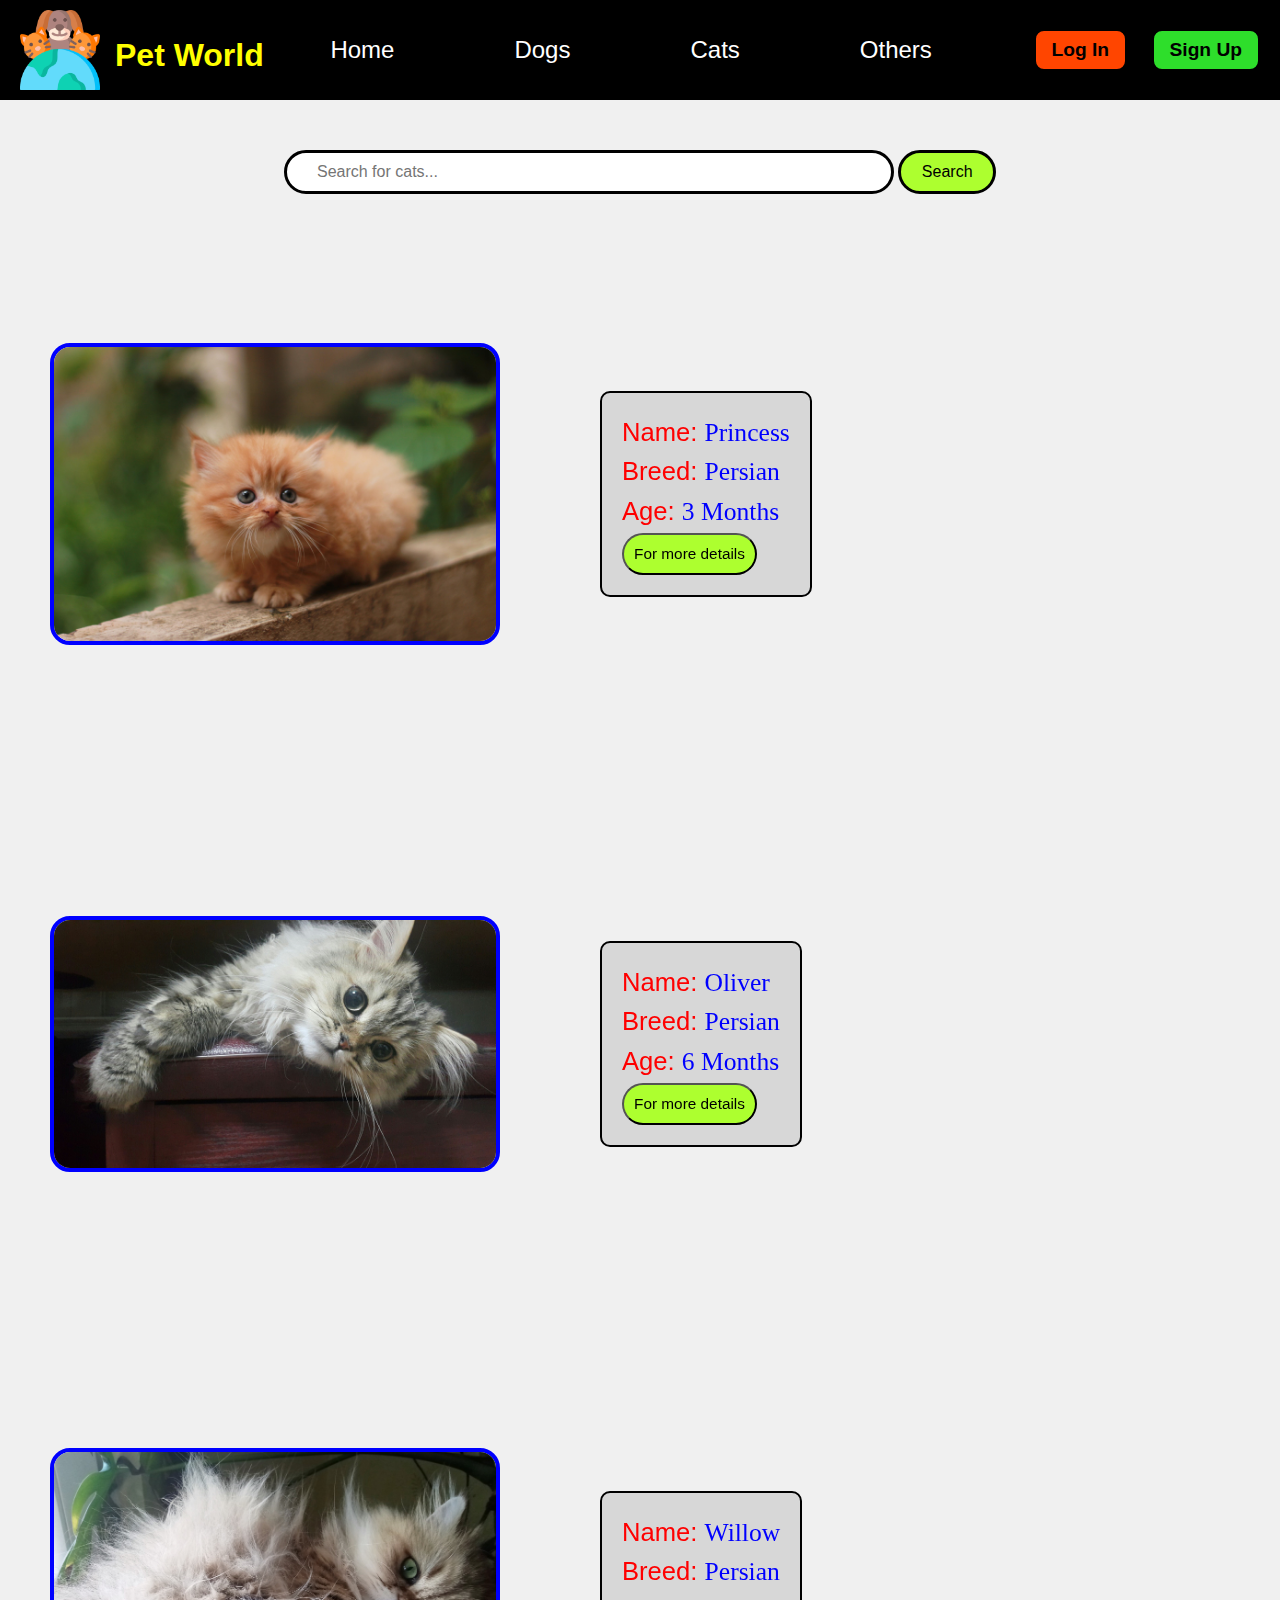
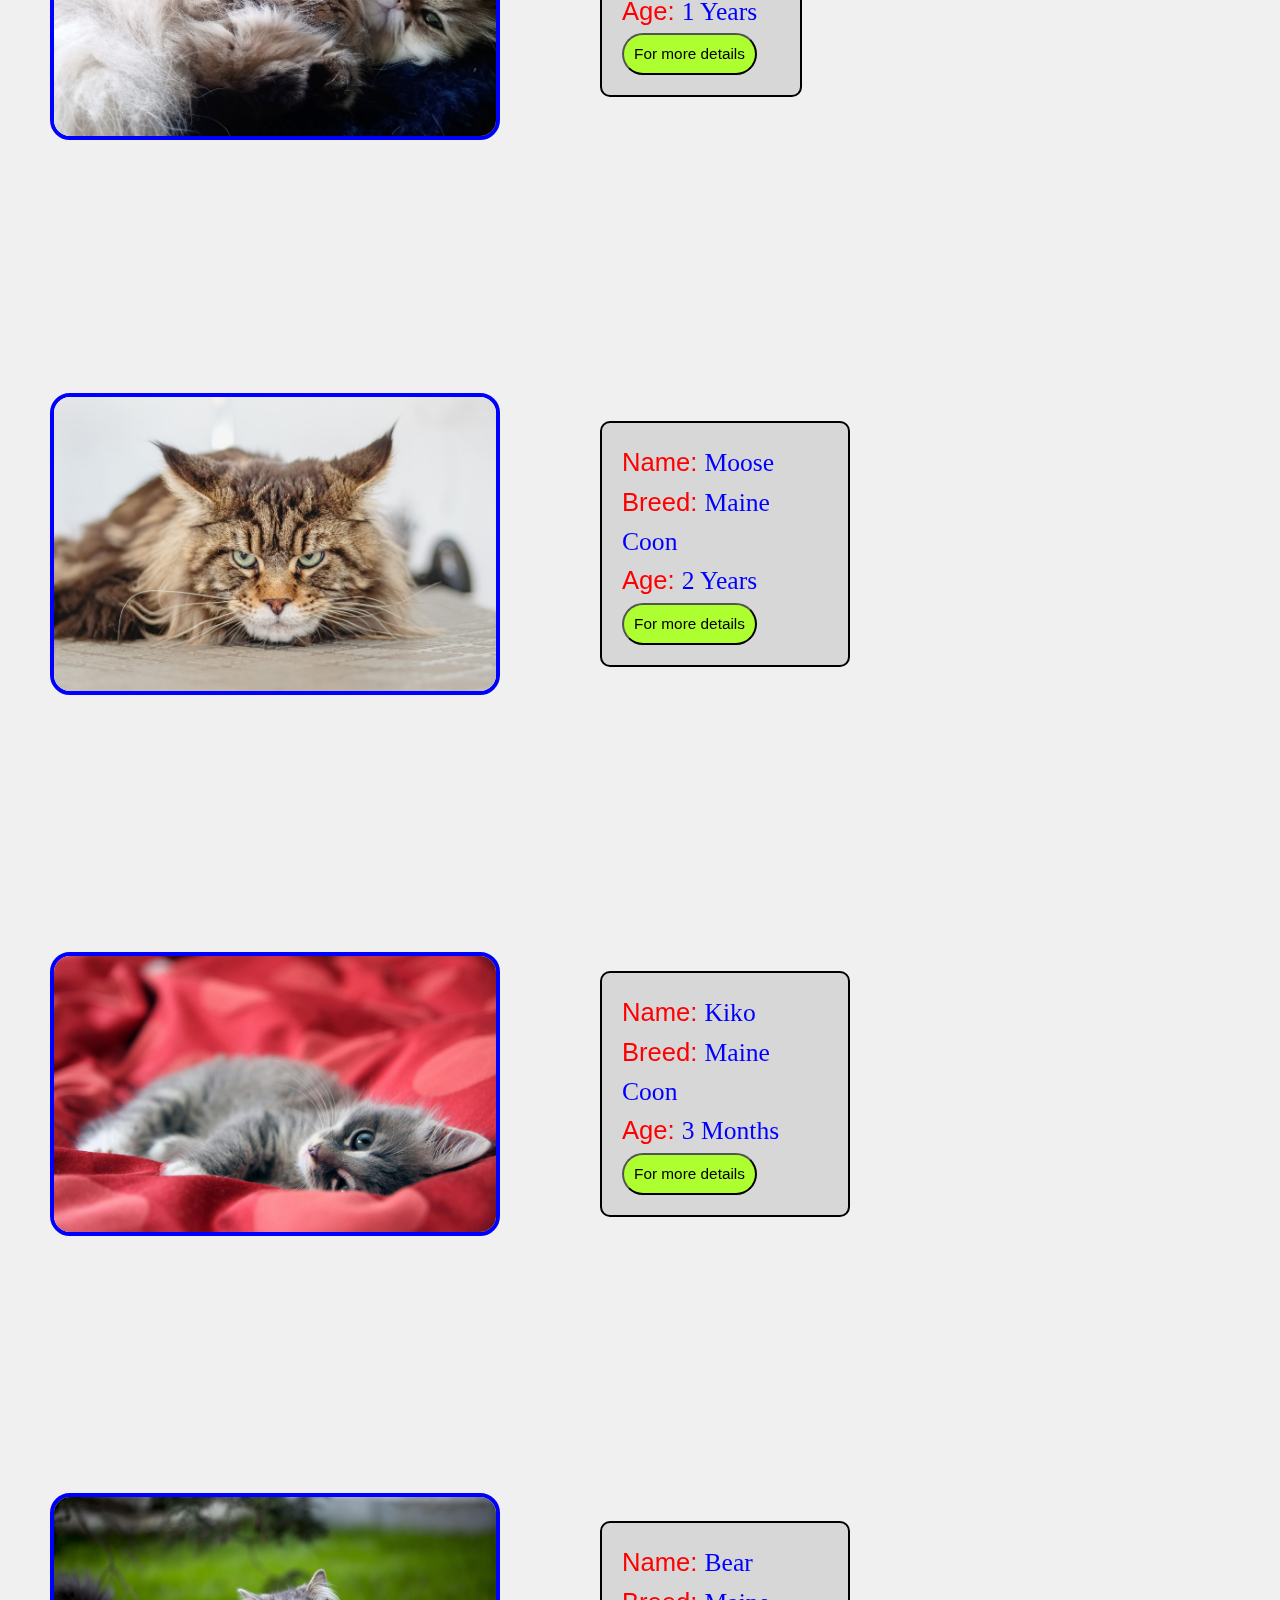
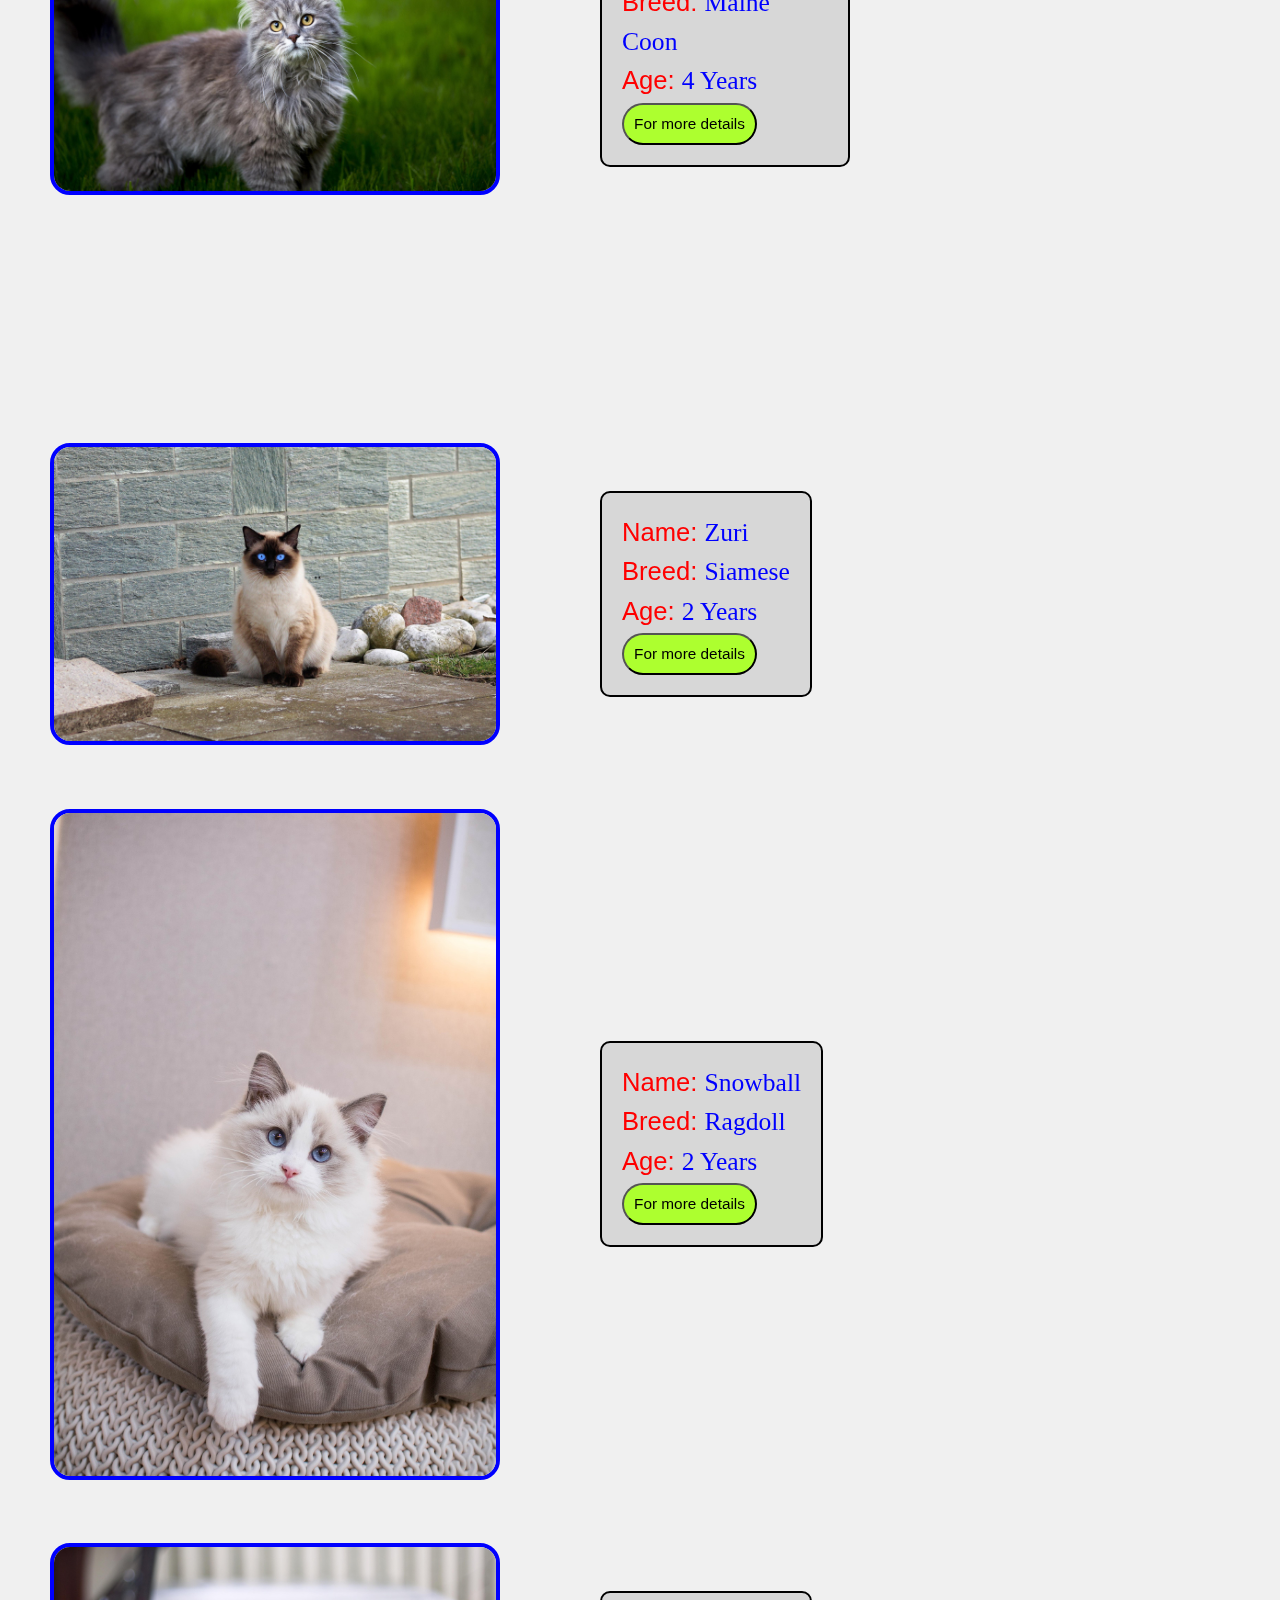
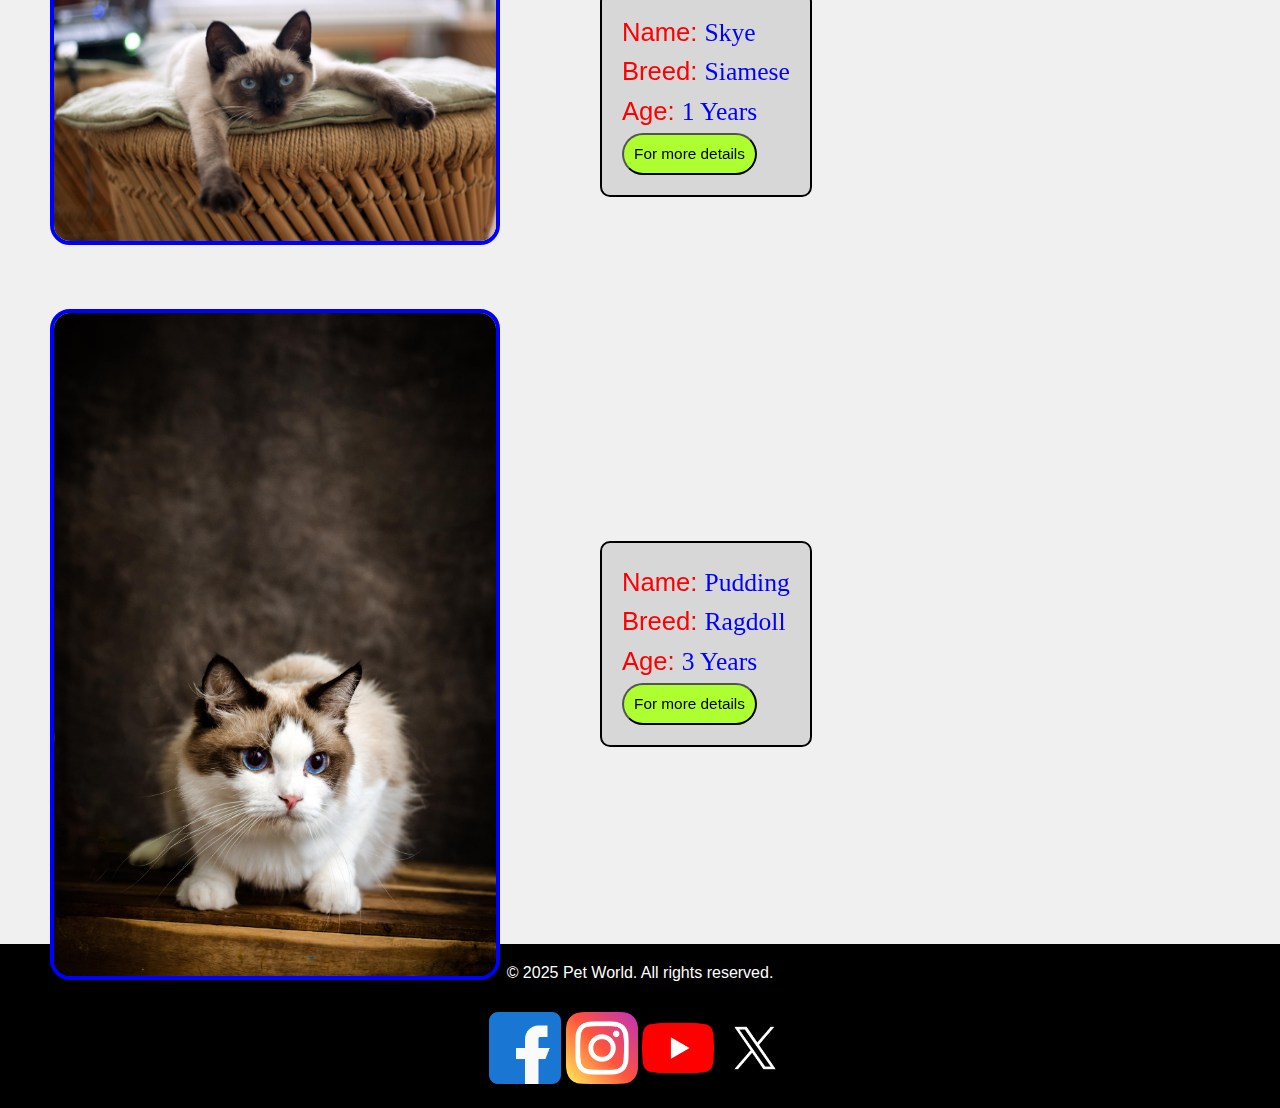
<file: cats.html>
<!DOCTYPE html>
<html lang="en">
  <head>
    <meta charset="UTF-8" />
    <meta name="viewport" content="width=device-width, initial-scale=1.0" />
    <title>cats</title>
    <link rel="stylesheet" href="./css/style.css" />
  </head>
  <body>
    <div class="navbar">
      <div class="nav-logo">
        <img src="./images/logo.png" alt="logo" />
        <h1>Pet World</h1>
      </div>

      <ul>
        <li><a href="./index.html">Home</a></li>
        <li><a href="./dogs.html">Dogs</a></li>
        <li><a href="./cats.html">Cats</a></li>
        <li><a href="./others.html">Others</a></li>
      </ul>

      <div class="nav-button">
        <button onclick="location.href='./login.html'" class="login-btn">
          Log In
        </button>
        <button onclick="location.href='./signup.html'" class="signup-btn">
          Sign Up
        </button>
      </div>
    </div>

    <div class="search-box">
      <input
        type="search"
        id="search-box-cat"
        placeholder="Search for cats..."
      />
      <button id="search-btn-cat">Search</button>
    </div>

    <div class="cards">
      <div class="cat-cards">
        <div class="flipper">
          <div class="front-part">
            <img
              src="./images/persian-cat-3607359_1920.jpg"
              alt="persian cat"
            />
            <div class="cat-details">
              <p>Name: <span>Princess</span></p>
              <p>Breed: <span>Persian</span></p>
              <p>Age: <span>3 Months</span></p>
              <button class="flip-btn">For more details</button>
            </div>
          </div>
          <div class="back-part">
            <li>
              Princess is a calm and affectionate kitten who enjoys being
              pampered.
            </li>
            <li>
              She requires daily grooming to maintain her beautiful long fur.
            </li>
            <li>
              Princess is vaccinated, dewormed, and health-checked by a vet.
            </li>
            <li>
              She's ready for adoption and would love a cozy, loving home.
            </li>
          </div>
        </div>
      </div>

      <div class="cat-cards">
        <div class="flipper">
          <div class="front-part">
            <img
              src="./images/persian-cat-1996569_1920.jpg"
              alt="persian cat"
            />
            <div class="cat-details">
              <p>Name: <span>Oliver</span></p>
              <p>Breed: <span>Persian</span></p>
              <p>Age: <span>6 Months</span></p>
              <button class="flip-btn">For more details</button>
            </div>
          </div>
          <div class="back-part">
            <li>
              Oliver is a playful and curious Persian who loves toys, tunnels,
              and soft cushions.
            </li>
            <li>He’s recently vaccinated and in excellent health.</li>
            <li>
              Oliver is friendly with kids and other cats, making him the
              perfect companion for a lively household.
            </li>
          </div>
        </div>
      </div>

      <div class="cat-cards">
        <div class="flipper">
          <div class="front-part">
            <img
              src="./images/persian-cat-5457022_1920.jpg"
              alt="persian cat"
            />
            <div class="cat-details">
              <p>Name: <span>Willow</span></p>
              <p>Breed: <span>Persian</span></p>
              <p>Age: <span>1 Years</span></p>
              <button class="flip-btn">For more details</button>
            </div>
          </div>
          <div class="back-part">
            <li>
              Willow is a quiet and gentle soul, ideal for a calm, peaceful
              environment.
            </li>
            <li>She needs regular grooming and occasional eye cleaning.</li>
            <li>Willow is healthy and comes with a free grooming kit.</li>
            <li>Her favorite treat is chicken-flavored wet food.</li>
          </div>
        </div>
      </div>

      <div class="cat-cards">
        <div class="flipper">
          <div class="front-part">
            <img
              src="./images/maine-coon-pet-6877246_1920.jpg"
              alt="Maine Coon"
            />
            <div class="cat-details">
              <p>Name: <span>Moose</span></p>
              <p>Breed: <span>Maine Coon</span></p>
              <p>Age: <span>2 Years</span></p>
              <button class="flip-btn">For more details</button>
            </div>
          </div>
          <div class="back-part">
            <li>
              Moose is a large, friendly, and social Maine Coon with a big
              heart.
            </li>
            <li>He’s intelligent, vocal, and quick to learn new tricks.</li>
            <li>Moose is fully vaccinated and neutered.</li>
            <li>
              He loves wide spaces and interactive toys that challenge his mind.
            </li>
          </div>
        </div>
      </div>

      <div class="cat-cards">
        <div class="flipper">
          <div class="front-part">
            <img
              src="./images/maine-coon-cat-7211080_1920.jpg"
              alt="Maine Coon"
            />
            <div class="cat-details">
              <p>Name: <span>Kiko</span></p>
              <p>Breed: <span>Maine Coon</span></p>
              <p>Age: <span>3 Months</span></p>
              <button class="flip-btn">For more details</button>
            </div>
          </div>
          <div class="back-part">
            <li>
              Kiko is a fearless and energetic kitten who loves climbing and
              exploring.
            </li>
            <li>She’s already leash-trained and enjoys outdoor walks.</li>
            <li>
              Kiko is microchipped, vet-checked, and needs plenty of playtime
              and enrichment to stay happy.
            </li>
          </div>
        </div>
      </div>

      <div class="cat-cards">
        <div class="flipper">
          <div class="front-part">
            <img src="./images/maine-coon-4379230_1920.jpg" alt="Maine Coon" />
            <div class="cat-details">
              <p>Name: <span>Bear</span></p>
              <p>Breed: <span>Maine Coon</span></p>
              <p>Age: <span>4 Years</span></p>
              <button class="flip-btn">For more details</button>
            </div>
          </div>
          <div class="back-part">
            <li>
              Bear is a protective and affectionate adult cat with a charming
              personality.
            </li>
            <li>He has a funny habit of opening door handles with his paws.</li>
            <li>
              Bear prefers premium dry food and has recently passed a full
              dental health check.
            </li>
          </div>
        </div>
      </div>

      <div class="cat-cards">
        <div class="flipper">
          <div class="front-part">
            <img src="./images/Siamese-cat-2126225_1920.jpg" alt="Siamese" />
            <div class="cat-details">
              <p>Name: <span>Zuri</span></p>
              <p>Breed: <span>Siamese</span></p>
              <p>Age: <span>2 Years</span></p>
              <button class="flip-btn">For more details</button>
            </div>
          </div>
          <div class="back-part">
            <li>
              Zuri is a talkative and cuddly Siamese who loves to snuggle at
              night and play with feather toys during the day.
            </li>
            <li>
              She is spayed, fully vaccinated, and well-adjusted to apartment
              living.
            </li>
            <li>Zuri thrives in homes where she gets plenty of attention.</li>
          </div>
        </div>
      </div>
      <div class="cat-cards">
        <div class="flipper">
          <div class="front-part">
            <img src="./images/Ragdoll-cat-4936769_1920.jpg" alt="Ragdoll" />
            <div class="cat-details">
              <p>Name: <span>Snowball</span></p>
              <p>Breed: <span>Ragdoll</span></p>
              <p>Age: <span>2 Years</span></p>
              <button class="flip-btn">For more details</button>
            </div>
          </div>
          <div class="back-part">
            <li>
              Snowball is a docile Ragdoll with a sweet personality and a love
              for belly rubs.
            </li>
            <li>
              She enjoys lounging around and even watching TV with her humans.
            </li>
            <li>
              With her low-maintenance coat and clean bill of health, Snowball
              is a wonderful indoor companion.
            </li>
          </div>
        </div>
      </div>

      <div class="cat-cards">
        <div class="flipper">
          <div class="front-part">
            <img src="./images/Siamese-cat-882049_1920.jpg" alt="Siamese" />
            <div class="cat-details">
              <p>Name: <span>Skye</span></p>
              <p>Breed: <span>Siamese</span></p>
              <p>Age: <span>1 Years</span></p>
              <button class="flip-btn">For more details</button>
            </div>
          </div>
          <div class="back-part">
            <li>
              Skye is a loyal and affectionate companion who enjoys interactive
              play and daily cuddles.
            </li>
            <li>She loves to nap on windowsills and bask in the sun.</li>
            <li>
              Skye is healthy and comes with a cozy cat bed to make her
              transition to a new home easy.
            </li>
          </div>
        </div>
      </div>

      <div class="cat-cards">
        <div class="flipper">
          <div class="front-part">
            <img src="./images/ragdoll-8141965_1920.jpg" alt="Ragdoll" />
            <div class="cat-details">
              <p>Name: <span>Pudding</span></p>
              <p>Breed: <span>Ragdoll</span></p>
              <p>Age: <span>3 Years</span></p>
              <button class="flip-btn">For more details</button>
            </div>
          </div>
          <div class="back-part">
            <li>
              Pudding is a gentle and loving lap cat who adores being around
              people.
            </li>
            <li>
              She thrives in quiet environments and loves playing with laser
              pointers.
            </li>
            <li>
              Pudding is healthy, fully vaccinated, and comes with a one-month
              food supply to start her new life.
            </li>
          </div>
        </div>
      </div>
    </div>

    <p class="search-message">No Cats found. Please try a different keyword.</p>

    <div class="footer">
      <footer>
        <p>&copy; 2025 Pet World. All rights reserved.</p>
        <img src="./images/facebook 1.png" alt="facebook" />
        <img src="./images/instagram 1.png" alt="instagram" />
        <img src="./images/youtube 1.png" alt="youtube" />
        <img src="./images/twitter.png" alt="x" />
      </footer>
    </div>

    <script src="./js/script.js"></script>
  </body>
</html>
</file>
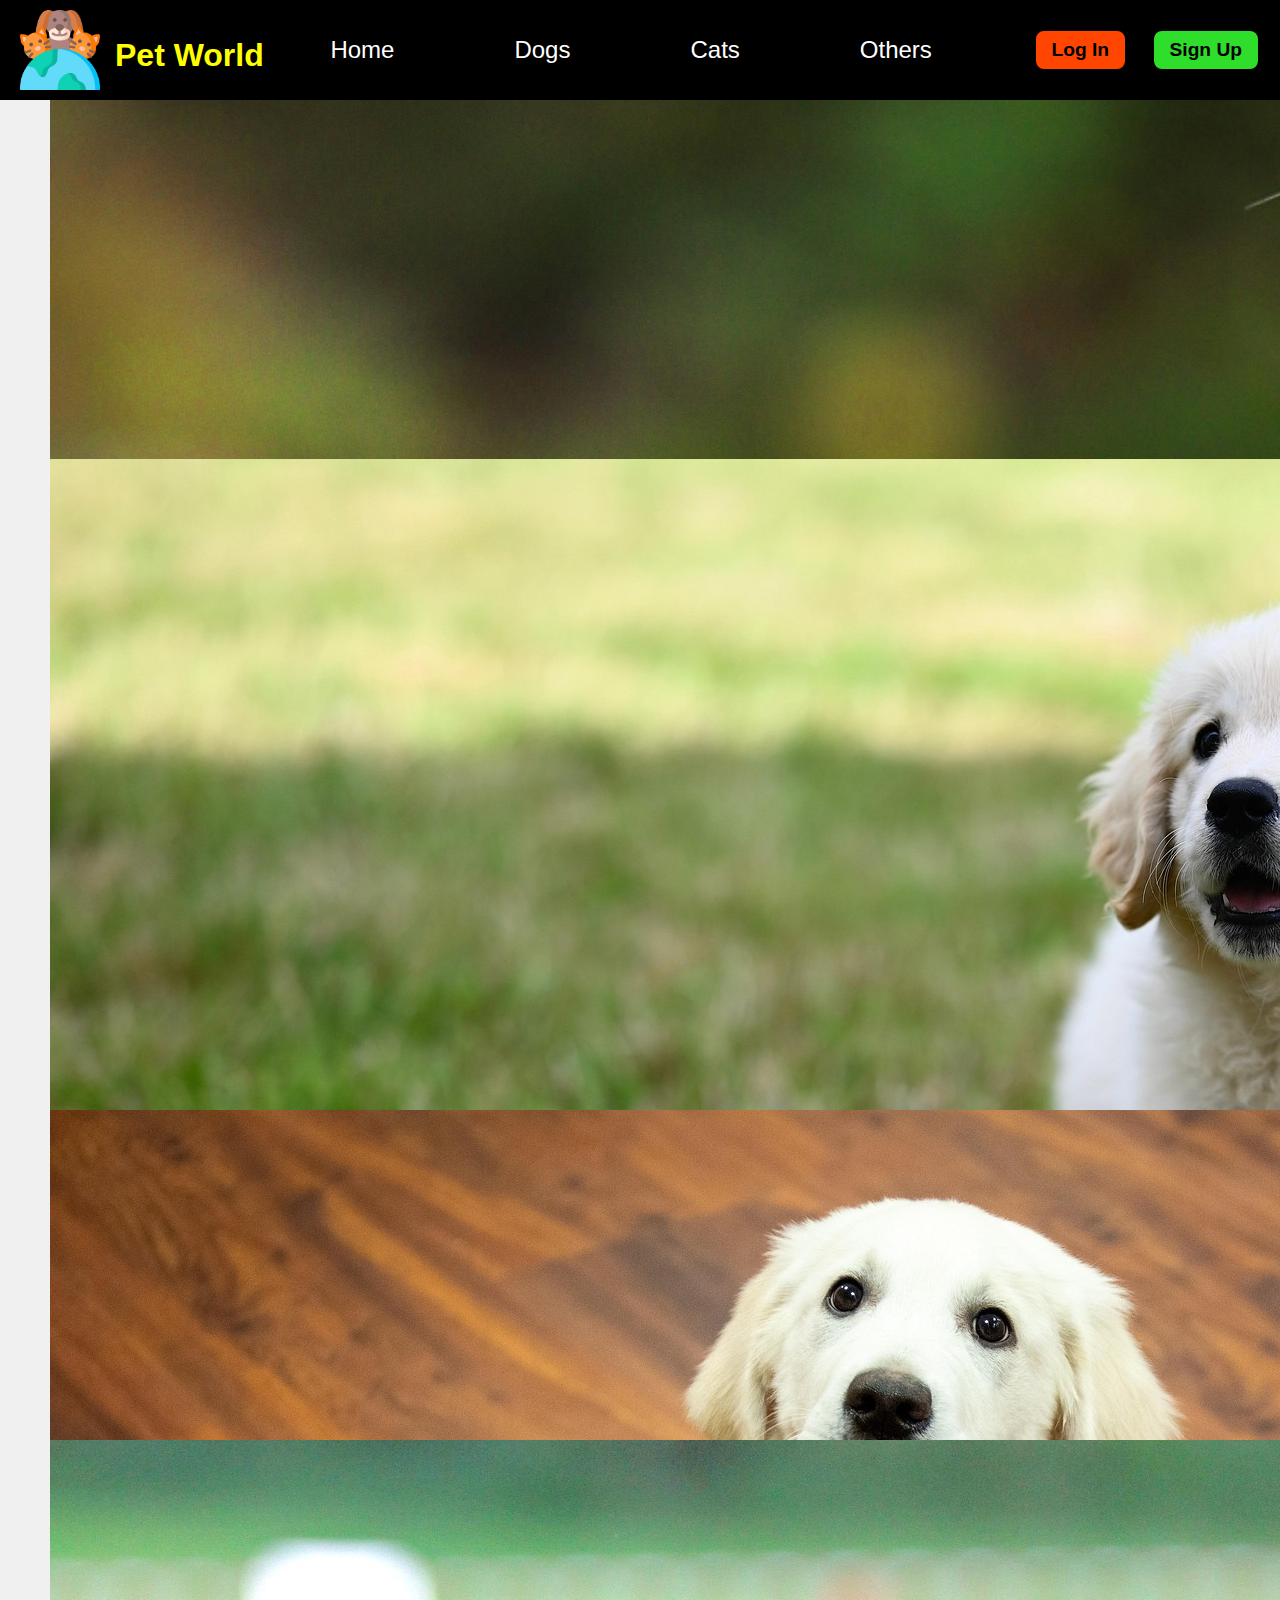
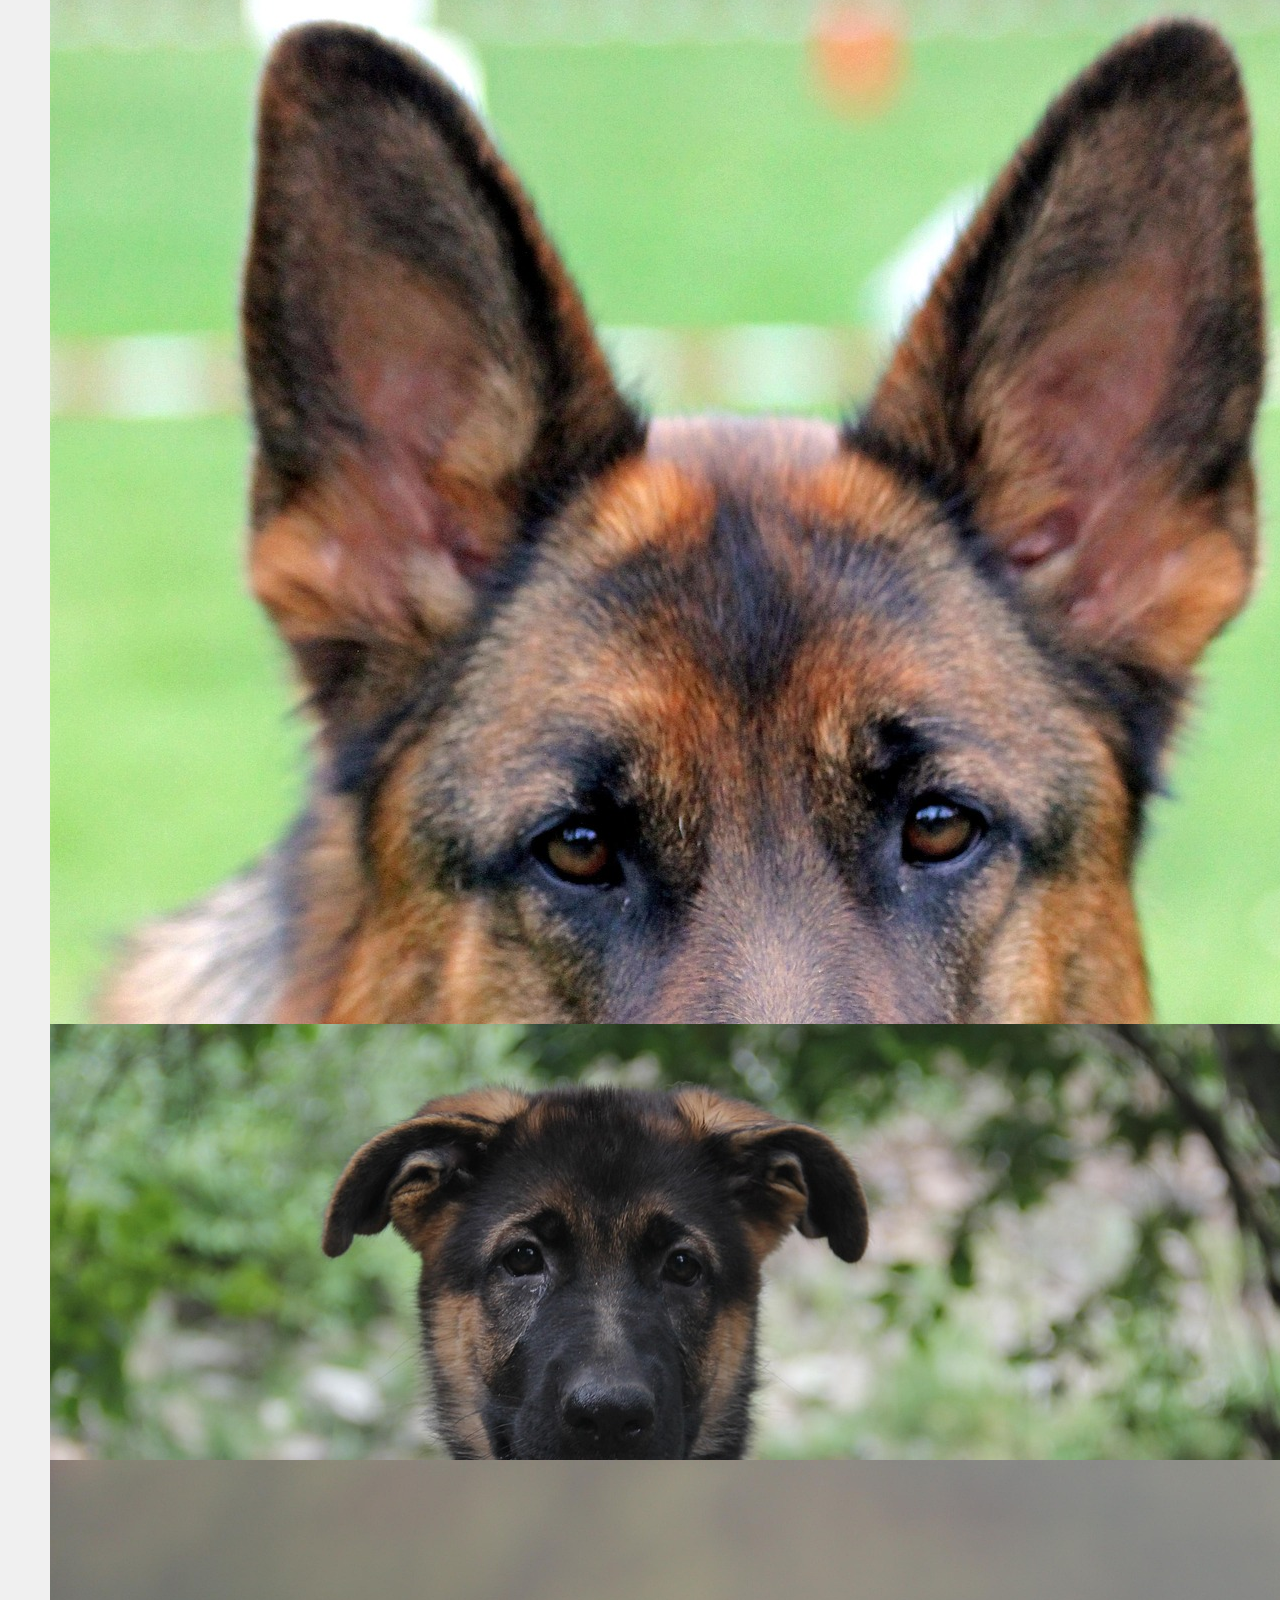
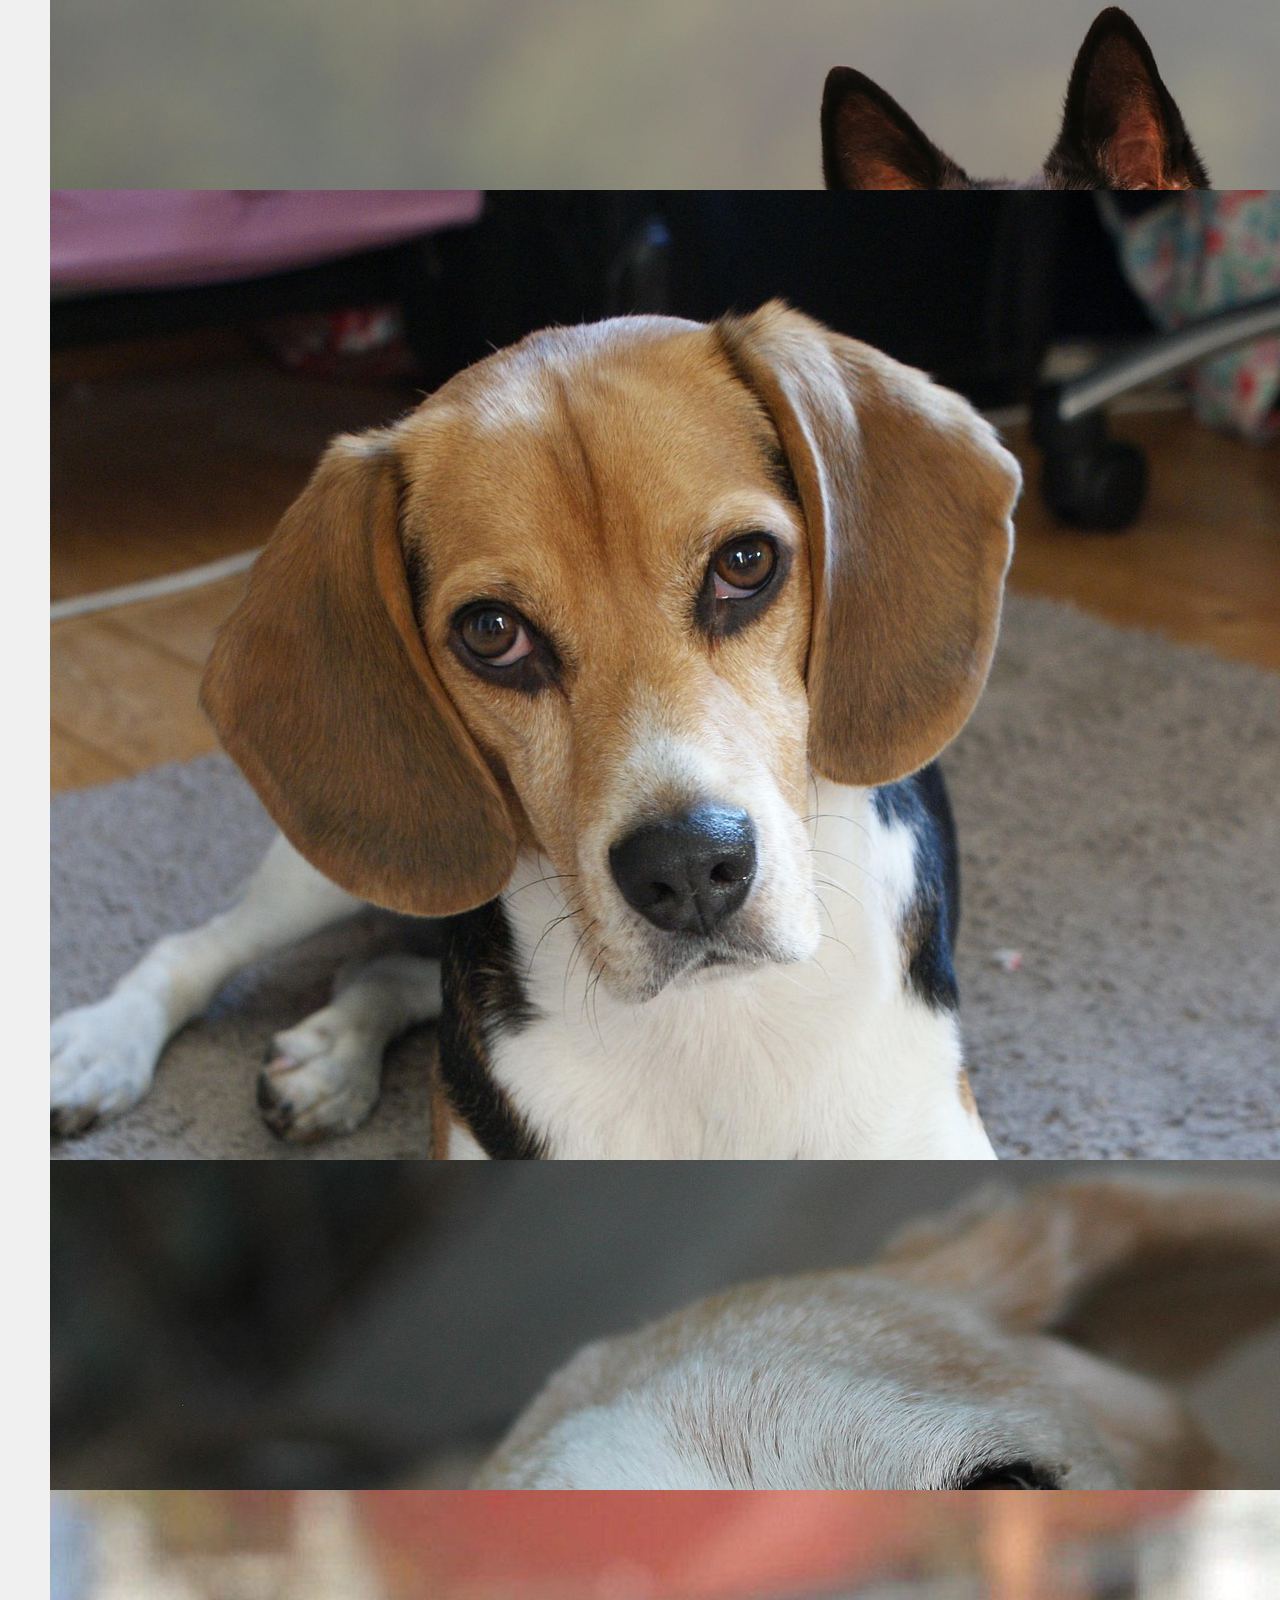
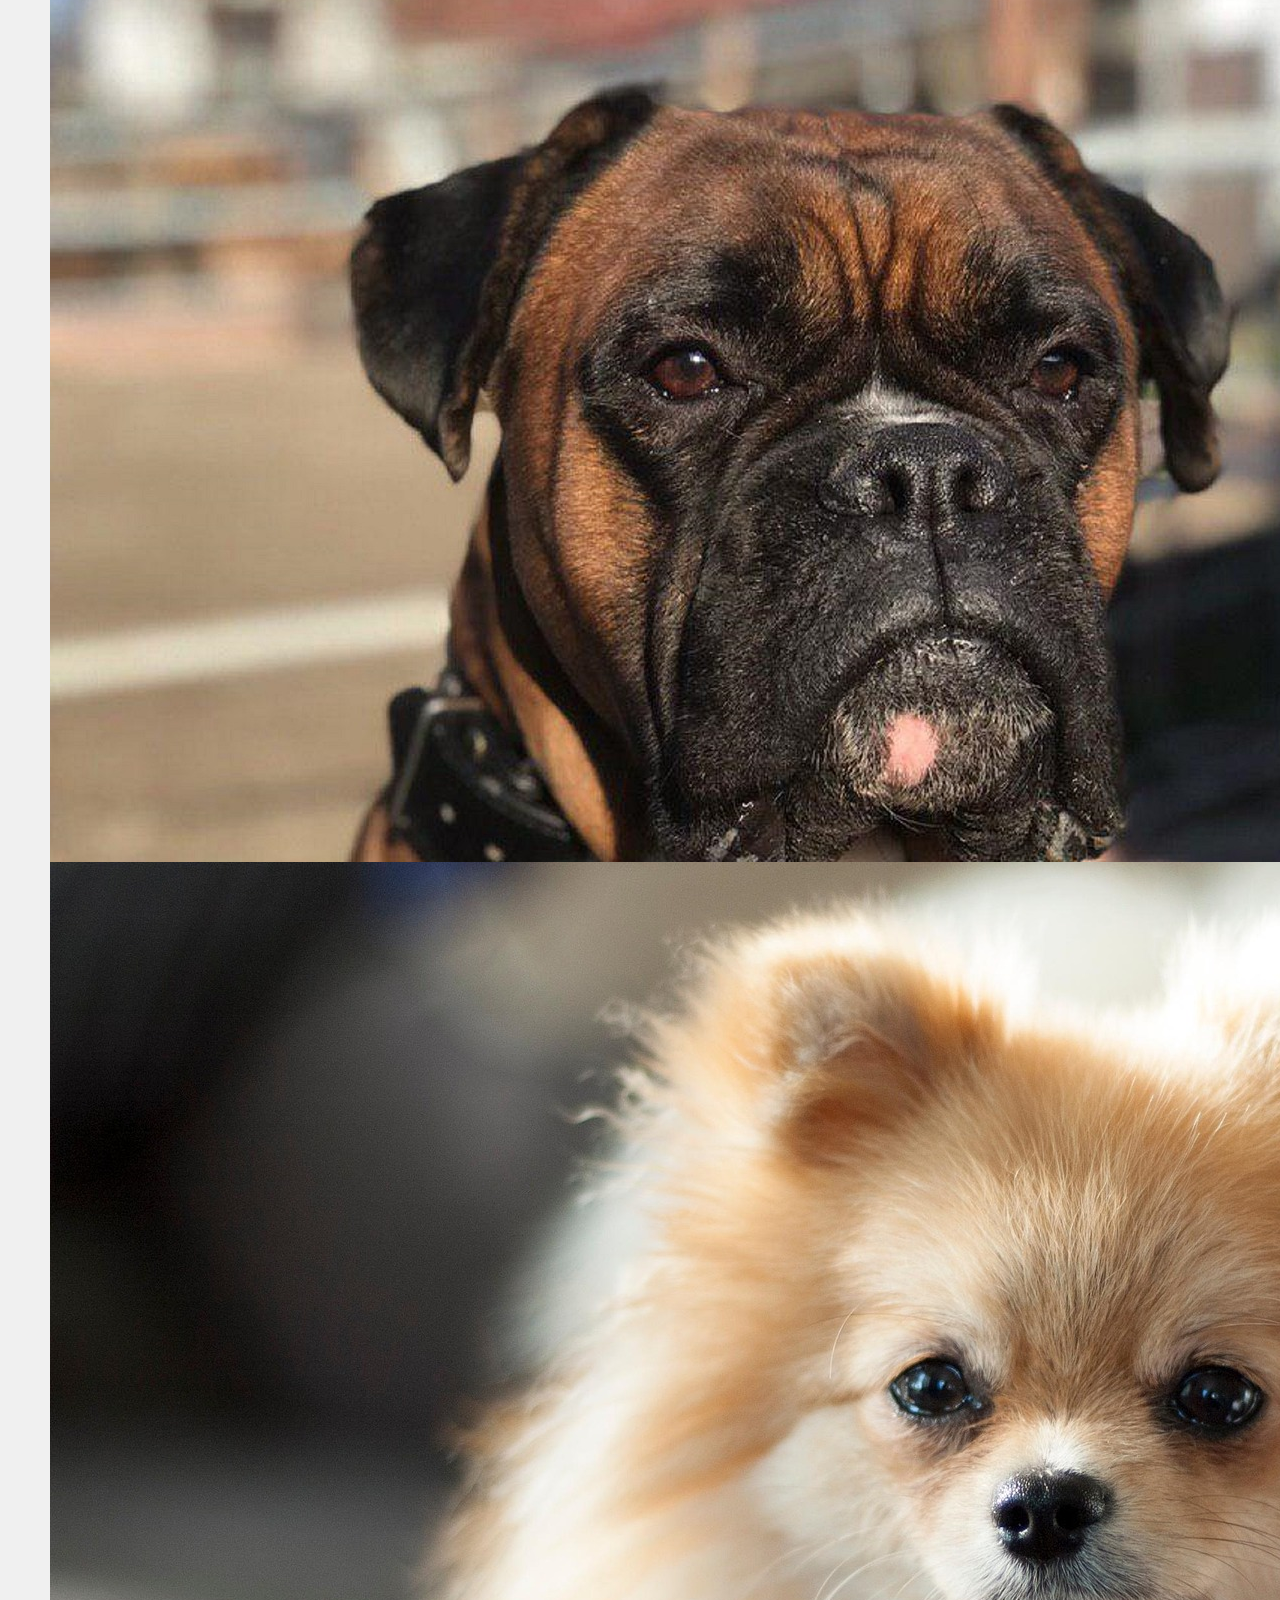
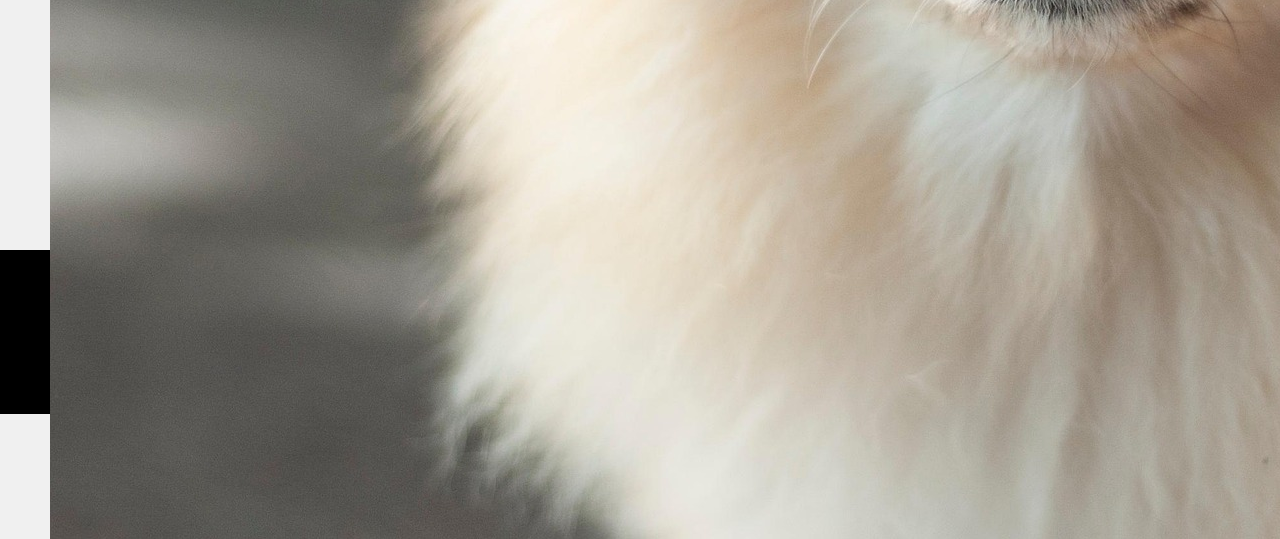
<file: dogs.html>
<!DOCTYPE html>
<html lang="en">
  <head>
    <meta charset="UTF-8" />
    <meta name="viewport" content="width=device-width, initial-scale=1.0" />
    <title>Dogs</title>

    <link rel="stylesheet" href="./css/style.css" />
  </head>
  <body>
    <div class="navbar">
      <div class="nav-logo">
        <img src="./images/logo.png" alt="logo" />
        <h1>Pet World</h1>
      </div>

      <ul>
        <li><a href="./index.html">Home</a></li>
        <li><a href="./dogs.html">Dogs</a></li>
        <li><a href="./cats.html">Cats</a></li>
        <li><a href="./others.html">Others</a></li>
      </ul>

      <div class="nav-button">
        <button onclick="location.href='./login.html'" class="login-btn">
          Log In
        </button>
        <button onclick="location.href='./signup.html'" class="signup-btn">
          Sign Up
        </button>
      </div>
    </div>

    <div class="cards">
      <div class="dog-cards">
        <img
          src="./images/golden-retriver-shayna-douglas-rFao8fcvTdY-unsplash.jpg"
          alt="Golden Retriever"
        />
        <div class="dog-details">
          <p>Name: <span>Max</span></p>
          <p>Breed: <span>Golden Retriever</span></p>
          <p>Age: <span>2 Years</span></p>
          <a href="#"><button>For more details</button></a>
        </div>
      </div>

      <div class="dog-cards">
        <img
          src="./images/golden-retriver-dog-8785189_1920.jpg"
          alt="Golden Retriever"
        />
        <div class="dog-details">
          <p>Name: <span>Charlie</span></p>
          <p>Breed: <span>Golden Retriever</span></p>
          <p>Age: <span>6 Months</span></p>
          <a href="#"><button>For more details</button></a>
        </div>
      </div>

      <div class="dog-cards">
        <img
          src="./images/golden-retriever-7006401_1920.jpg"
          alt="Golden Retriever"
        />
        <div class="dog-details">
          <p>Name: <span>Buddy</span></p>
          <p>Breed: <span>Golden Retriever</span></p>
          <p>Age: <span>1 Years</span></p>
          <a href="#"><button>For more details</button></a>
        </div>
      </div>

      <div class="dog-cards">
        <img
          src="./images/german-shepherd-dog-2357427_1920.jpg"
          alt="German Shepherd"
        />
        <div class="dog-details">
          <p>Name: <span>Rocky</span></p>
          <p>Breed: <span>German Shepherd</span></p>
          <p>Age: <span>3 Years</span></p>
          <a href="#"><button>For more details</button></a>
        </div>
      </div>

      <div class="dog-cards">
        <img
          src="./images/german-shepherd-4614457_1280.jpg"
          alt="German Shepherd"
        />
        <div class="dog-details">
          <p>Name: <span>Milo</span></p>
          <p>Breed: <span>German Shepherd</span></p>
          <p>Age: <span>3 Months</span></p>
          <a href="#"><button>For more details</button></a>
        </div>
      </div>

      <div class="dog-cards">
        <img
          src="./images/german-shepher-dog-3494478_1920.jpg"
          alt="German Shepherd"
        />
        <div class="dog-details">
          <p>Name: <span>Leo</span></p>
          <p>Breed: <span>German Shepherd</span></p>
          <p>Age: <span>1 Years</span></p>
          <a href="#"><button>For more details</button></a>
        </div>
      </div>

      <div class="dog-cards">
        <img src="./images/beagle-2699030_1920.jpg" alt="Beagle" />
        <div class="dog-details">
          <p>Name: <span>Teddy</span></p>
          <p>Breed: <span>Beagle</span></p>
          <p>Age: <span>2 Years</span></p>
          <a href="#"><button>For more details</button></a>
        </div>
      </div>

      <div class="dog-cards">
        <img src="./images/beagle-3756899_1920.jpg" alt="Beagle" />
        <div class="dog-details">
          <p>Name: <span>Finn</span></p>
          <p>Breed: <span>Beagle</span></p>
          <p>Age: <span>1 Years</span></p>
          <a href="#"><button>For more details</button></a>
        </div>
      </div>

      <div class="dog-cards">
        <img src="./images/boxer-4696228_1920.jpg" alt="Boxer" />
        <div class="dog-details">
          <p>Name: <span>Duke</span></p>
          <p>Breed: <span>Boxer</span></p>
          <p>Age: <span>5 Years</span></p>
          <a href="#"><button>For more details</button></a>
        </div>
      </div>

      <div class="dog-cards">
        <img src="./images/pomeranian-6759842_1920.jpg" alt="Pomeranian" />
        <div class="dog-details">
          <p>Name: <span>Jasper</span></p>
          <p>Breed: <span>Pomeranian</span></p>
          <p>Age: <span> 4 Years</span></p>
          <a href="#"><button>For more details</button></a>
        </div>
      </div>
    </div>

    <div class="footer">
      <footer>
        <p>&copy; 2025 Pet World. All rights reserved.</p>
        <img src="./images/facebook 1.png" alt="facebook" />
        <img src="./images/instagram 1.png" alt="instagram" />
        <img src="./images/youtube 1.png" alt="youtube" />
        <img src="./images/twitter.png" alt="x" />
      </footer>
    </div>

    <script src="./js/script.js"></script>
  </body>
</html>
</file>
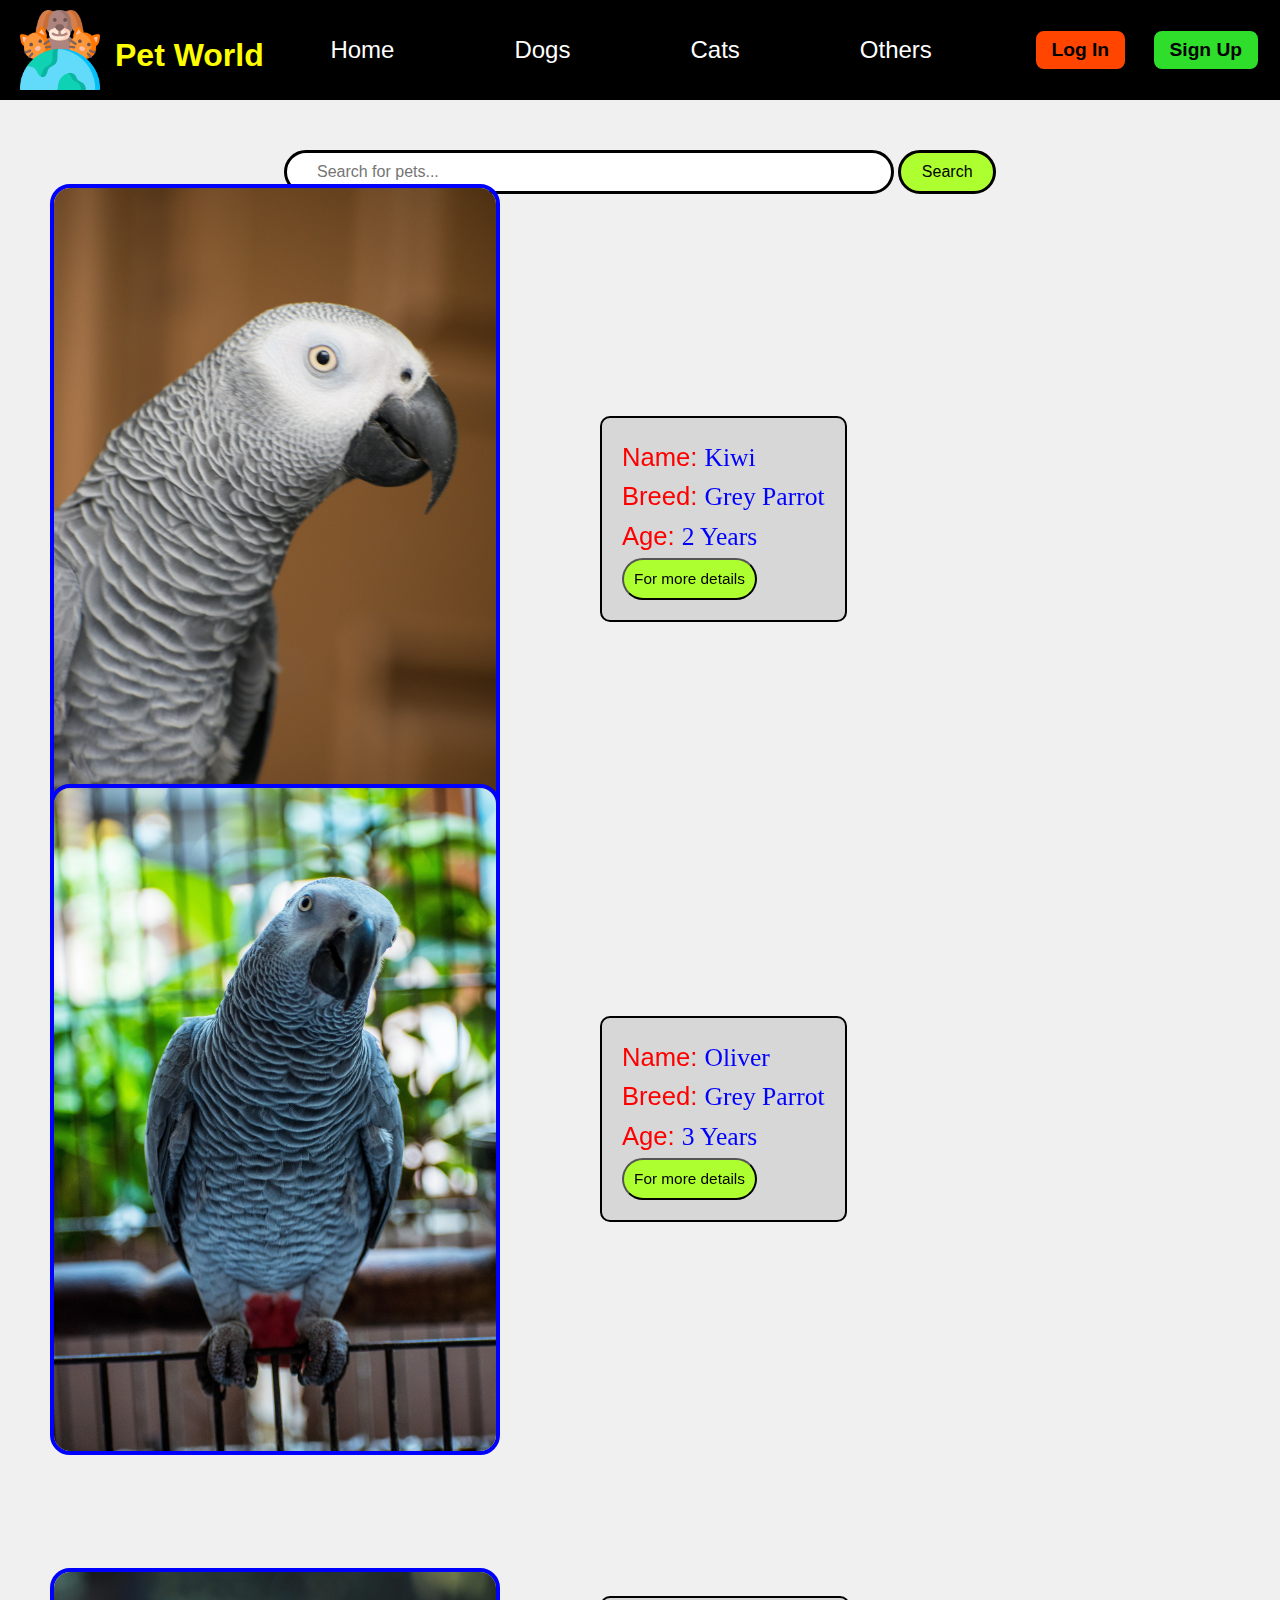
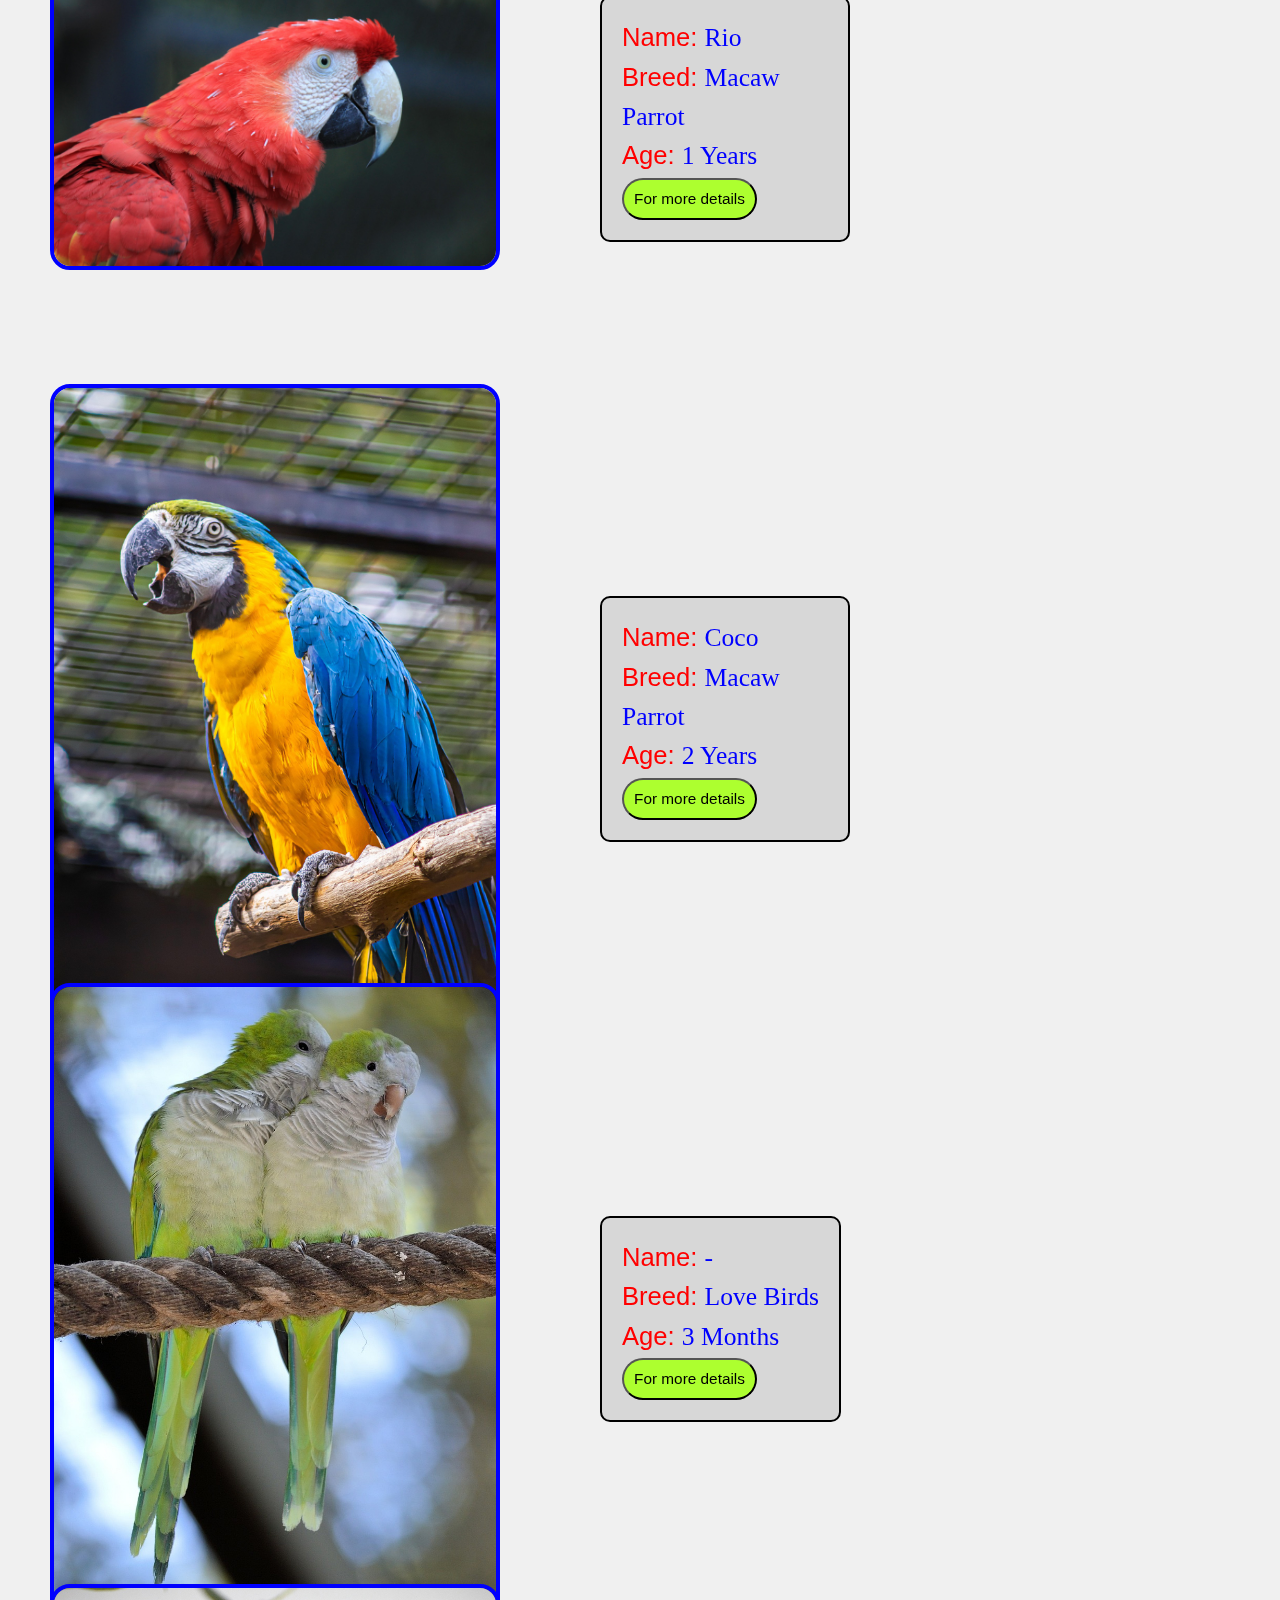
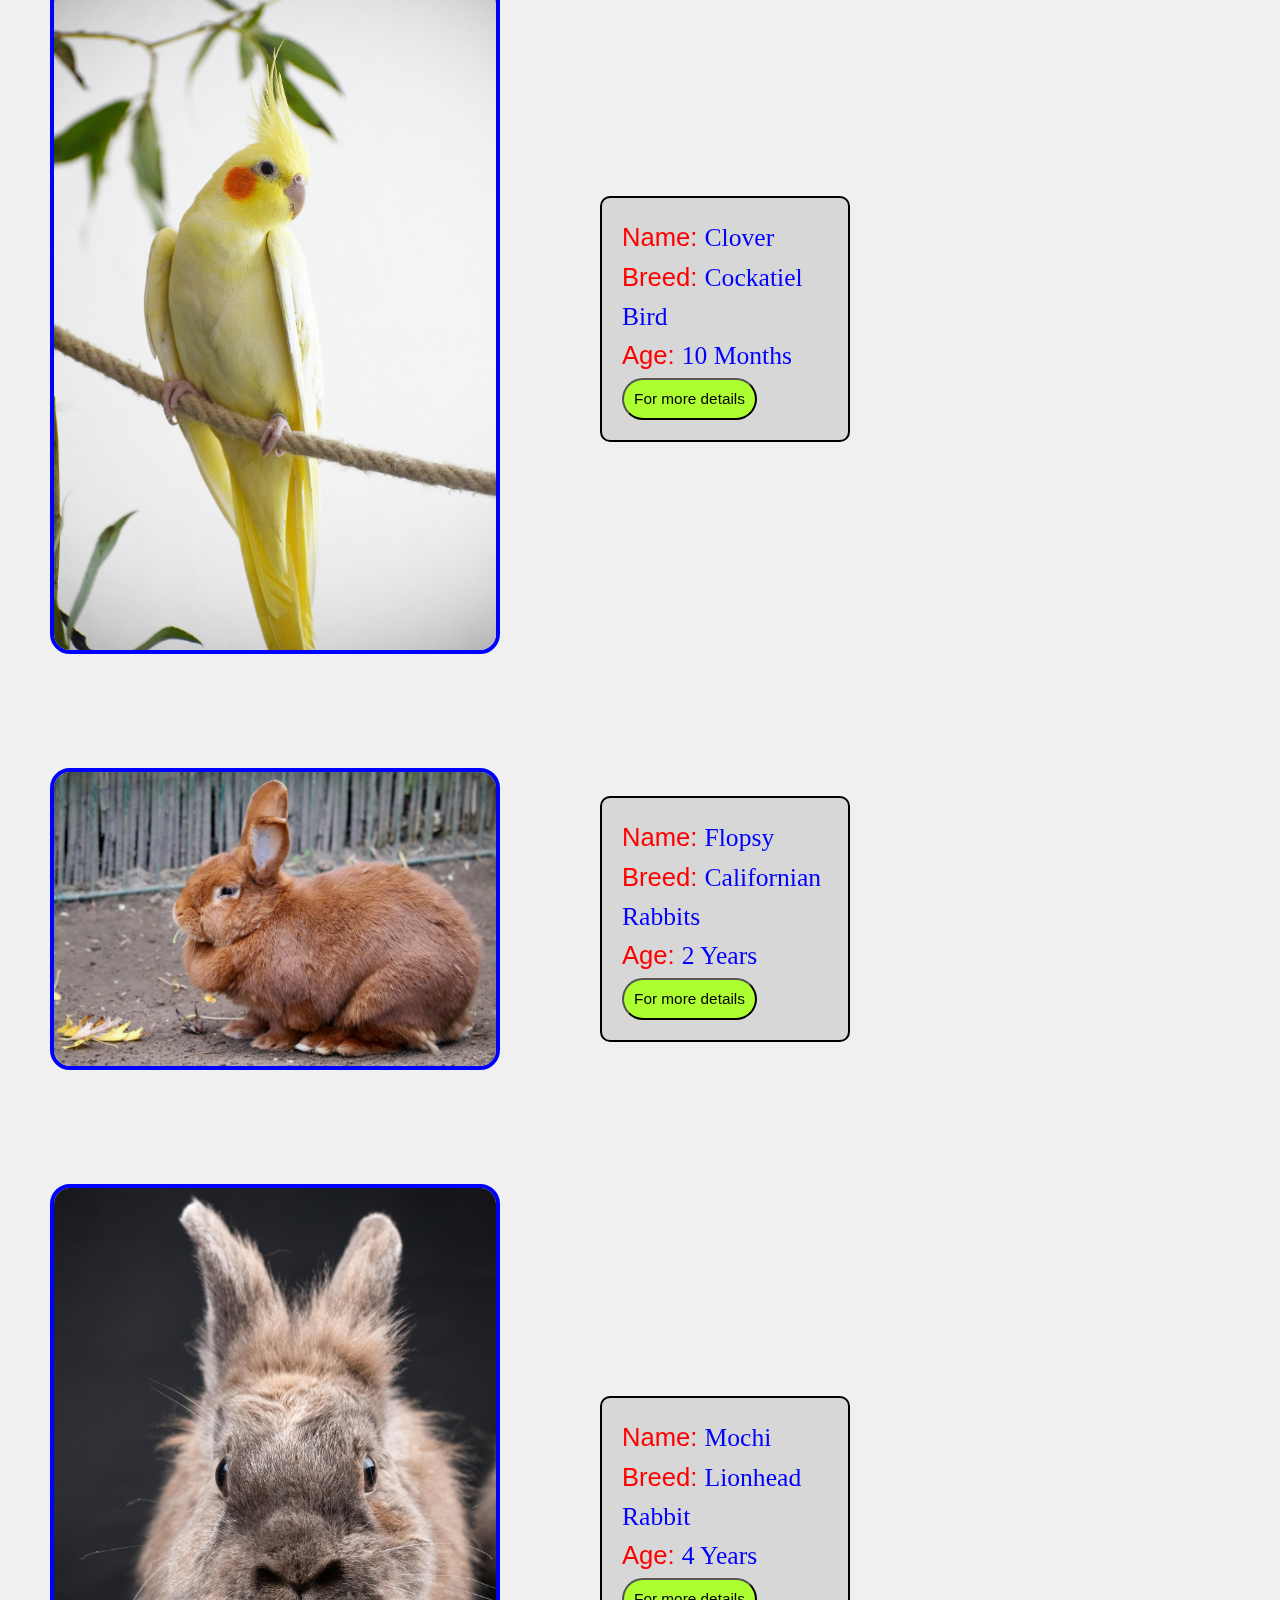
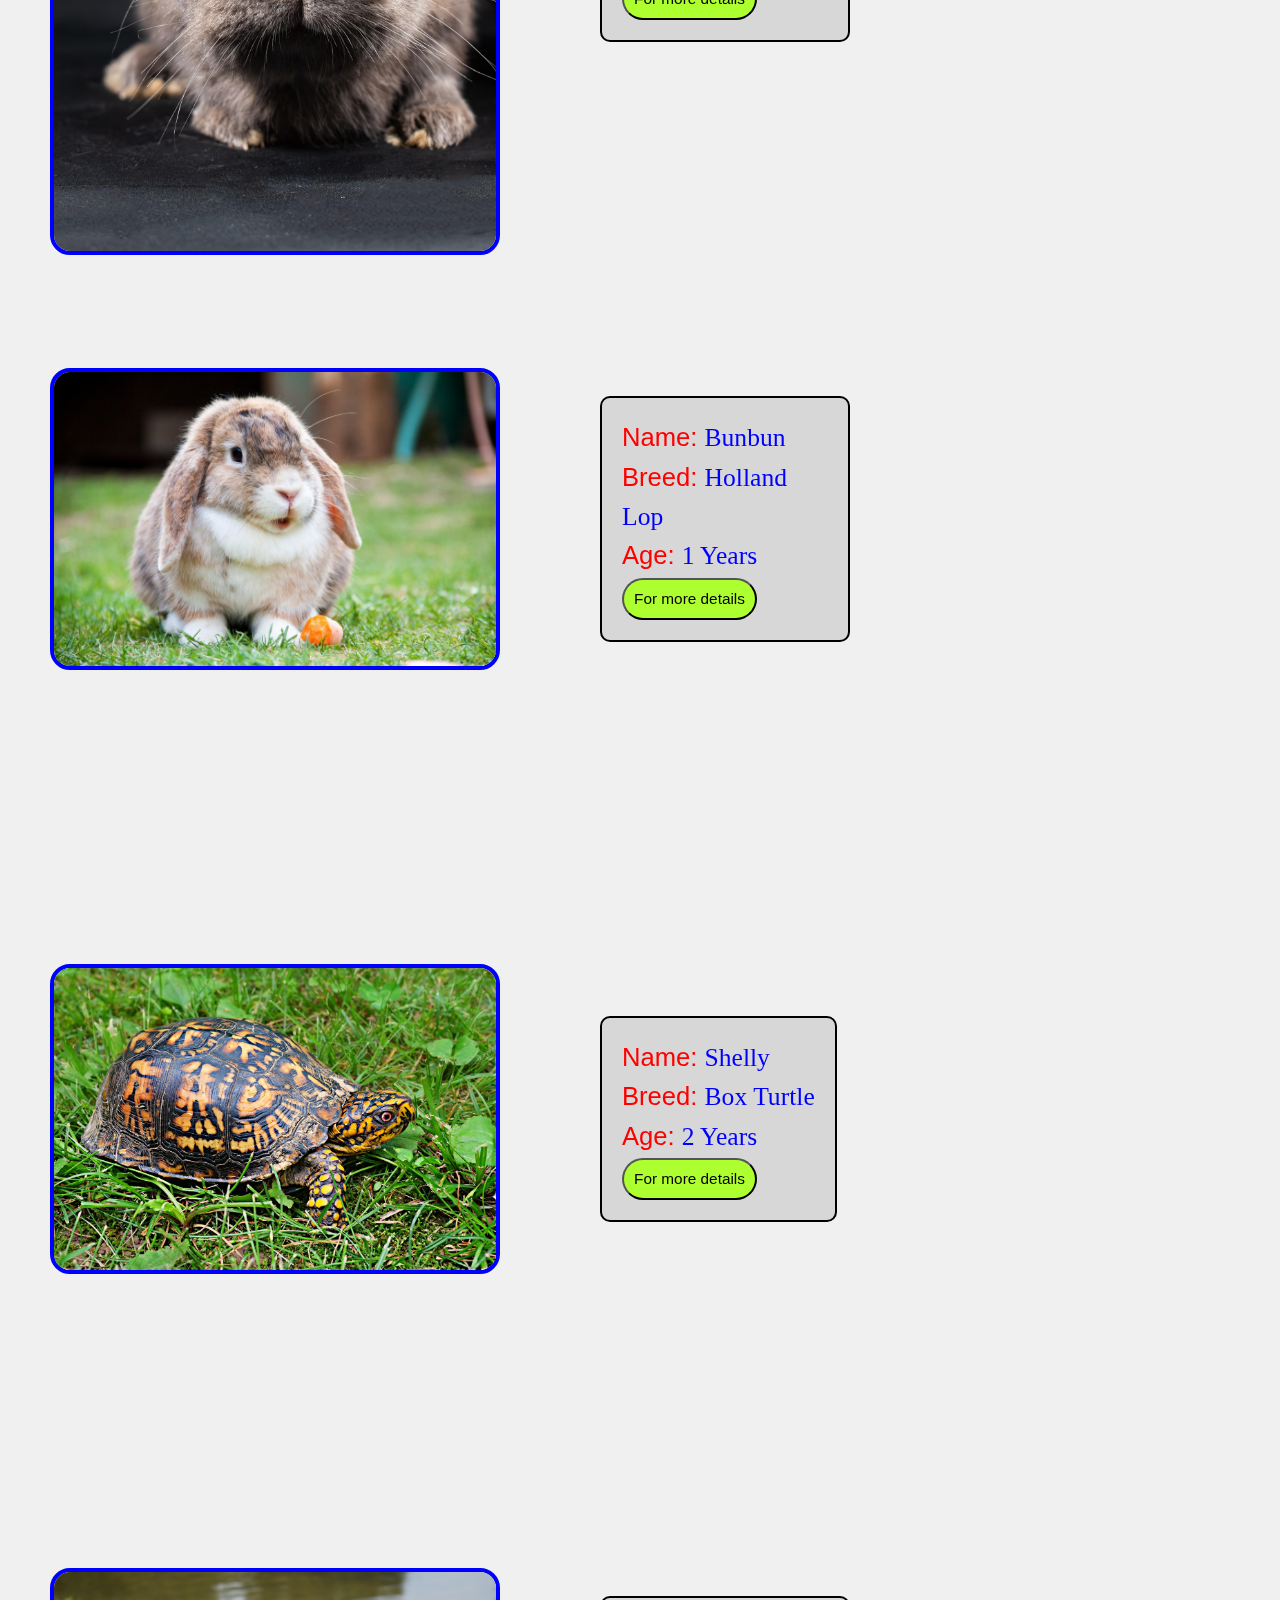
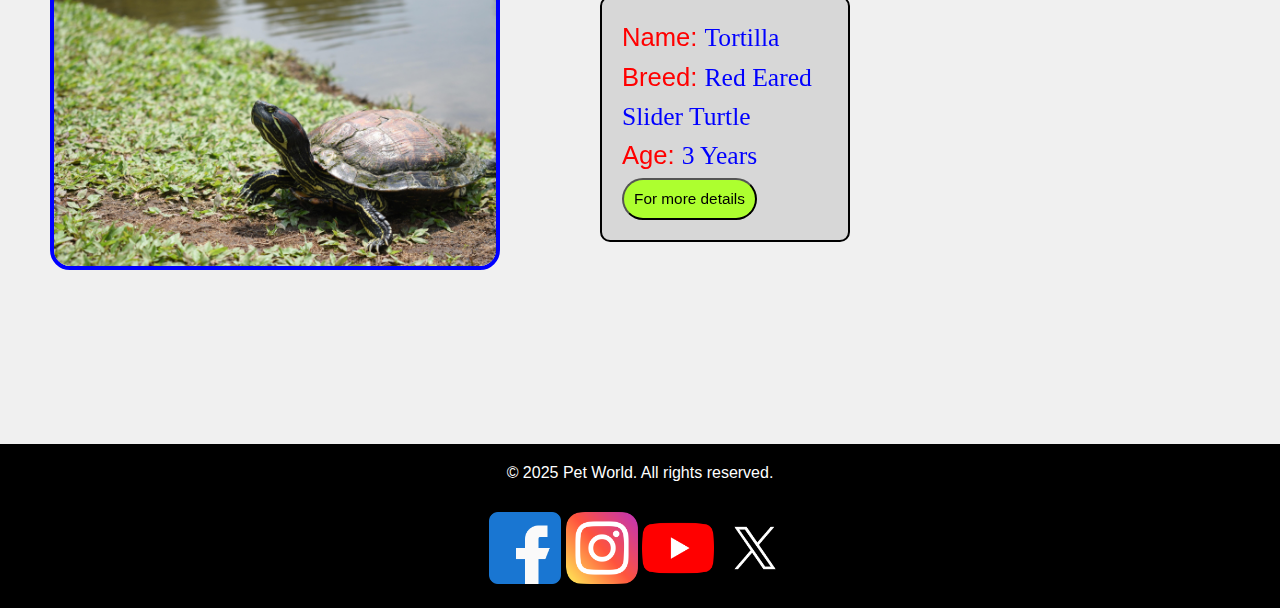
<file: others.html>
<!DOCTYPE html>
<html lang="en">
  <head>
    <meta charset="UTF-8" />
    <meta name="viewport" content="width=device-width, initial-scale=1.0" />
    <title>others</title>
    <link rel="stylesheet" href="./css/style.css" />
  </head>
  <body>
    <div class="navbar">
      <div class="nav-logo">
        <img src="./images/logo.png" alt="logo" />
        <h1>Pet World</h1>
      </div>

      <ul>
        <li><a href="./index.html">Home</a></li>
        <li><a href="./dogs.html">Dogs</a></li>
        <li><a href="./cats.html">Cats</a></li>
        <li><a href="./others.html">Others</a></li>
      </ul>

      <div class="nav-button">
        <button onclick="location.href='./login.html'" class="login-btn">
          Log In
        </button>
        <button onclick="location.href='./signup.html'" class="signup-btn">
          Sign Up
        </button>
      </div>
    </div>

    <div class="search-box">
      <input
        type="search"
        id="search-box-other"
        placeholder="Search for pets..."
      />
      <button id="search-btn-other">Search</button>
    </div>

    <div class="cards">
      <div class="other-cards">
        <div class="flipper">
          <div class="front-part">
            <img
              src="./images/grey-parrot-5532842_1920.jpg"
              alt="Grey Parrot"
            />
            <div class="other-details">
              <p>Name: <span>Kiwi</span></p>
              <p>Breed: <span>Grey Parrot</span></p>
              <p>Age: <span>2 Years</span></p>
              <button class="flip-btn">For more details</button>
            </div>
          </div>
          <div class="back-part">
            <li>
              Kiwi is a lively Grey Parrot who enjoys mimicking sounds and
              social interaction.
            </li>
            <li>
              She requires daily mental stimulation and a balanced diet rich in
              fruits and seeds.
            </li>
            <li>
              Kiwi is healthy, vaccinated, and ready to join a loving family.
            </li>
          </div>
        </div>
      </div>

      <div class="other-cards">
        <div class="flipper">
          <div class="front-part">
            <img
              src="./images/gray-parrot-5532840_1920.jpg"
              alt="Grey Parrot"
            />
            <div class="other-details">
              <p>Name: <span>Oliver</span></p>
              <p>Breed: <span>Grey Parrot</span></p>
              <p>Age: <span>3 Years</span></p>
              <button class="flip-btn">For more details</button>
            </div>
          </div>
          <div class="back-part">
            <li>Oliver is an intelligent Grey Parrot with a calm demeanor.</li>
            <li>
              He enjoys socializing with humans and other birds and loves puzzle
              toys.
            </li>
            <li>
              Oliver is up-to-date on all vaccinations and comes with a starter
              care kit.
            </li>
          </div>
        </div>
      </div>

      <div class="other-cards">
        <div class="flipper">
          <div class="front-part">
            <img
              src="./images/Macaw-parrot-2909828_1920.jpg"
              alt="Macaw Parrot"
            />
            <div class="other-details">
              <p>Name: <span>Rio</span></p>
              <p>Breed: <span>Macaw Parrot</span></p>
              <p>Age: <span>1 Years</span></p>
              <button class="flip-btn">For more details</button>
            </div>
          </div>
          <div class="back-part">
            <li>
              Rio is a vibrant Macaw Parrot known for his colorful feathers and
              friendly personality.
            </li>
            <li>
              He requires a spacious cage and plenty of out-of-cage time for
              exercise.
            </li>
            <li>
              Rio has a clean bill of health and enjoys interacting with people.
            </li>
          </div>
        </div>
      </div>

      <div class="other-cards">
        <div class="flipper">
          <div class="front-part">
            <img src="./images/Macaw-zoo-8378189_1920.jpg" alt="Macaw Parrot" />
            <div class="other-details">
              <p>Name: <span>Coco</span></p>
              <p>Breed: <span>Macaw Parrot</span></p>
              <p>Age: <span>2 Years</span></p>
              <button class="flip-btn">For more details</button>
            </div>
          </div>
          <div class="back-part">
            <li>
              Coco is an outgoing Macaw Parrot who loves attention and playtime.
            </li>
            <li>He is well-socialized and enjoys learning new tricks.</li>
            <li>
              Coco is healthy, vaccinated, and comes with a variety of toys.
            </li>
          </div>
        </div>
      </div>

      <div class="other-cards">
        <div class="flipper">
          <div class="front-part">
            <img
              src="./images/Lovebird=parrot-316442_1280.jpg"
              alt="Love Birds"
            />
            <div class="other-details">
              <p>Name: <span>-</span></p>
              <p>Breed: <span>Love Birds</span></p>
              <p>Age: <span>3 Months</span></p>
              <button class="flip-btn">For more details</button>
            </div>
          </div>
          <div class="back-part">
            <li>
              This pair of Love Birds are affectionate and bond closely with
              their owners.
            </li>
            <li>
              They require a balanced diet and daily interaction to stay happy.
            </li>
            <li>
              Both are healthy and come with their original cage and
              accessories.
            </li>
          </div>
        </div>
      </div>

      <div class="other-cards">
        <div class="flipper">
          <div class="front-part">
            <img
              src="./images/Cockatiel-bird-6912911_1920.jpg"
              alt="Cockatiel Bird"
            />
            <div class="other-details">
              <p>Name: <span>Clover</span></p>
              <p>Breed: <span>Cockatiel Bird</span></p>
              <p>Age: <span>10 Months</span></p>
              <button class="flip-btn">For more details</button>
            </div>
          </div>
          <div class="back-part">
            <li>
              Clover is a friendly Cockatiel who enjoys whistling tunes and
              cuddling.
            </li>
            <li>She is tame, social, and easy to train.</li>
            <li>
              Clover is in excellent health and comes with a starter care guide.
            </li>
          </div>
        </div>
      </div>

      <div class="other-cards">
        <div class="flipper">
          <div class="front-part">
            <img
              src="./images/Californian-rabbits-9307358_1920.jpg"
              alt="Californian Rabbits"
            />
            <div class="other-details">
              <p>Name: <span>Flopsy</span></p>
              <p>Breed: <span>Californian Rabbits</span></p>
              <p>Age: <span>2 Years</span></p>
              <button class="flip-btn">For more details</button>
            </div>
          </div>
          <div class="back-part">
            <li>
              Flopsy is a calm and gentle Californian Rabbit who enjoys lounging
              in the sun.
            </li>
            <li>She is litter-trained and well-behaved around children.</li>
            <li>Flopsy has all her vaccinations and a healthy appetite.</li>
          </div>
        </div>
      </div>

      <div class="other-cards">
        <div class="flipper">
          <div class="front-part">
            <img
              src="./images/Lionhead-lionhead-rabbit-8525308_1920.jpg"
              alt="Lionhead Rabbit"
            />
            <div class="other-details">
              <p>Name: <span>Mochi</span></p>
              <p>Breed: <span>Lionhead Rabbit</span></p>
              <p>Age: <span>4 Years</span></p>
              <button class="flip-btn">For more details</button>
            </div>
          </div>
          <div class="back-part">
            <li>
              Mochi is a fluffy Lionhead Rabbit with a curious and playful
              nature.
            </li>
            <li>She loves fresh veggies and enjoys hopping around the yard.</li>
            <li>Mochi is healthy and comes with a comfy hutch.</li>
          </div>
        </div>
      </div>

      <div class="other-cards">
        <div class="flipper">
          <div class="front-part">
            <img
              src="./images/Holland Lop-lop-eared-314881_1920.jpg"
              alt="Holland Lop"
            />
            <div class="other-details">
              <p>Name: <span>Bunbun</span></p>
              <p>Breed: <span>Holland Lop</span></p>
              <p>Age: <span>1 Years</span></p>
              <button class="flip-btn">For more details</button>
            </div>
          </div>
          <div class="back-part">
            <li>
              Bunbun is a sweet Holland Lop rabbit who loves attention and being
              handled.
            </li>
            <li>
              He is well-trained, friendly, and gets along with other pets.
            </li>
            <li>Bunbun has had all vaccinations and a clean bill of health.</li>
          </div>
        </div>
      </div>

      <div class="other-cards">
        <div class="flipper">
          <div class="front-part">
            <img src="./images/box-turtle-1389243_1280.jpg" alt="Box Turtle" />
            <div class="other-details">
              <p>Name: <span>Shelly</span></p>
              <p>Breed: <span>Box Turtle</span></p>
              <p>Age: <span>2 Years</span></p>
              <button class="flip-btn">For more details</button>
            </div>
          </div>
          <div class="back-part">
            <li>
              Shelly is a calm and slow-moving Box Turtle that enjoys basking
              under heat lamps.
            </li>
            <li>
              She is easy to care for with a diet mainly of leafy greens and
              insects.
            </li>
            <li>Shelly is healthy and a great pet for reptile enthusiasts.</li>
          </div>
        </div>
      </div>

      <div class="other-cards">
        <div class="flipper">
          <div class="front-part">
            <img
              src="./images/Red-Eared Slider-turtle-2474600_1920.jpg"
              alt="Red Eared Slider Turtle"
            />
            <div class="other-details">
              <p>Name: <span>Tortilla</span></p>
              <p>Breed: <span>Red Eared Slider Turtle</span></p>
              <p>Age: <span>3 Years</span></p>
              <button class="flip-btn">For more details</button>
            </div>
          </div>
          <div class="back-part">
            <li>
              Tortilla is an active Red Eared Slider Turtle that loves swimming
              and basking.
            </li>
            <li>
              She requires a well-maintained aquatic habitat with clean water
              and UV lighting.
            </li>
            <li>Tortilla is healthy and ready for a caring home.</li>
          </div>
        </div>
      </div>
    </div>

    <p class="search-message">No Pets found. Please try a different keyword.</p>

    <div class="footer">
      <footer>
        <p>&copy; 2025 Pet World. All rights reserved.</p>
        <img src="./images/facebook 1.png" alt="facebook" />
        <img src="./images/instagram 1.png" alt="instagram" />
        <img src="./images/youtube 1.png" alt="youtube" />
        <img src="./images/twitter.png" alt="x" />
      </footer>
    </div>

    <script src="./js/script.js"></script>
  </body>
</html>
</file>
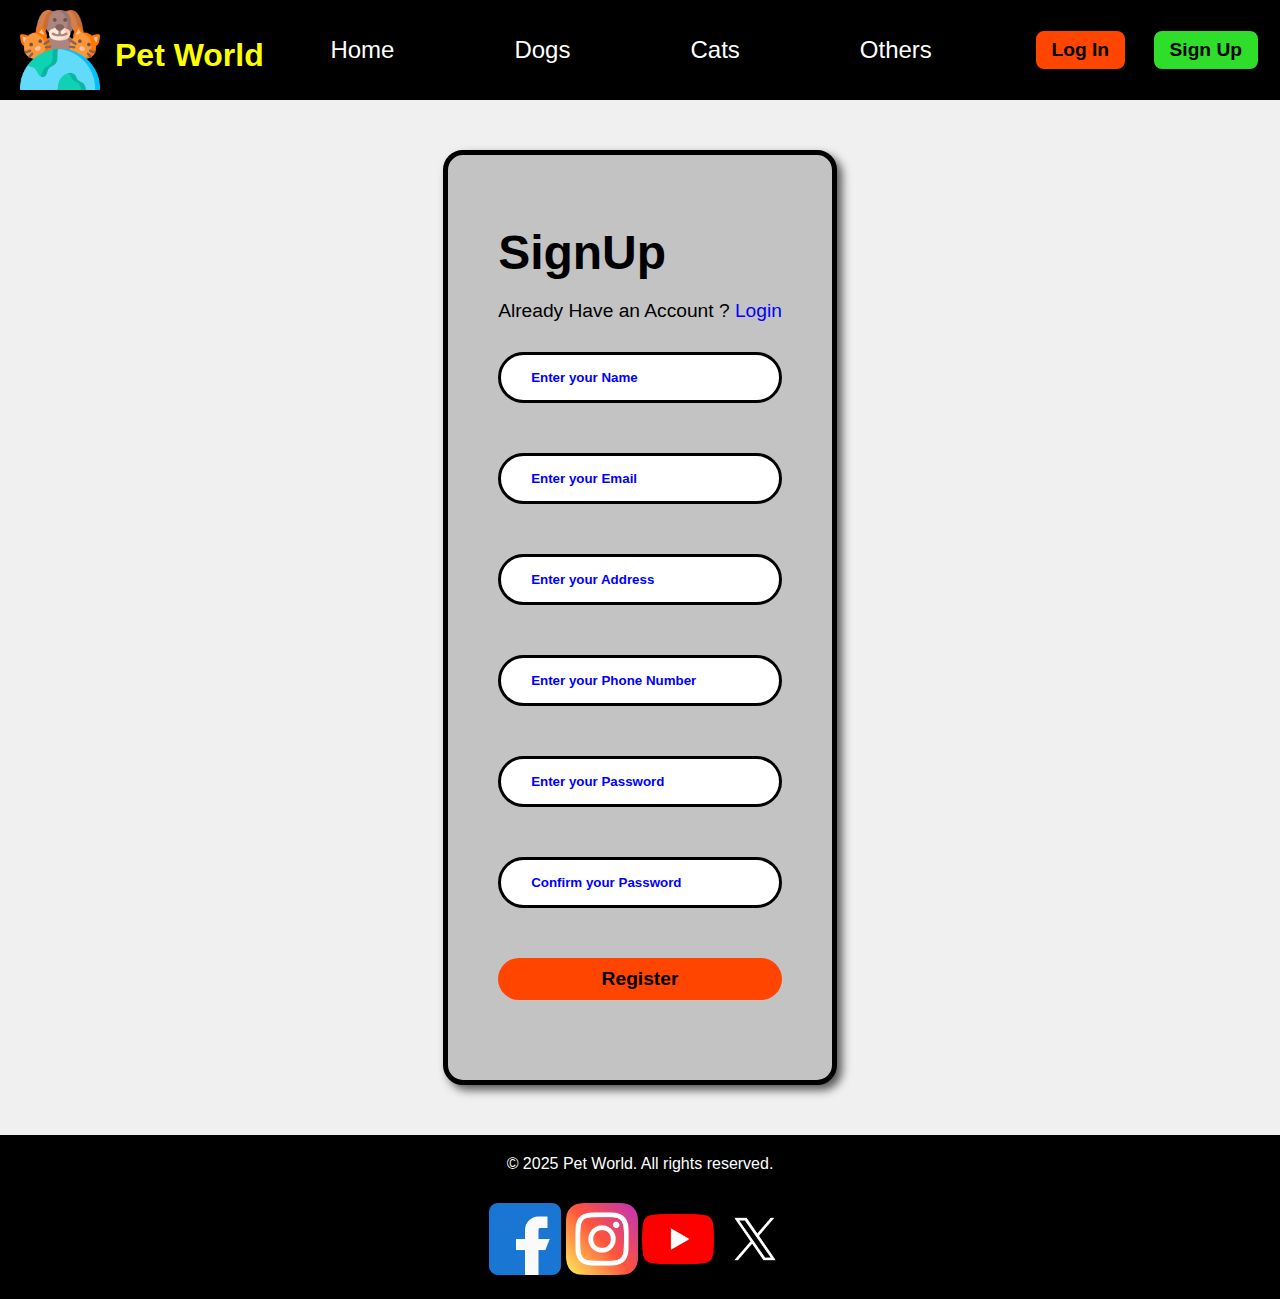
<file: signup.html>
<!DOCTYPE html>
<html lang="en">
  <head>
    <meta charset="UTF-8" />
    <meta name="viewport" content="width=device-width, initial-scale=1.0" />
    <title>Signup Page</title>
    <link rel="stylesheet" href="./css/style.css" />
  </head>
  <body>
    <div class="navbar">
      <div class="nav-logo">
        <img src="./images/logo.png" alt="logo" />
        <h1>Pet World</h1>
      </div>

      <ul>
        <li><a href="./index.html">Home</a></li>
        <li><a href="./dogs.html">Dogs</a></li>
        <li><a href="./cats.html">Cats</a></li>
        <li><a href="./others.html">Others</a></li>
      </ul>

      <div class="nav-button">
        <button onclick="location.href='./login.html'" class="login-btn">
          Log In
        </button>
        <button onclick="location.href='./signup.html'" class="signup-btn">
          Sign Up
        </button>
      </div>
    </div>

    <div class="signup-form">
      <div class="signup-box">
        <h2>SignUp</h2>
        <p>Already Have an Account ? <a href="./login.html">Login</a></p>
        <form action="./login.html" method="post" id="signup-form">
          <div class="input-bar">
            <input
              type="text"
              name="name"
              placeholder="Enter your Name"
              id="signup-name"
            />
            <div class="small-signup"></div>
          </div>
          <div class="input-bar">
            <input
              type="email"
              name="email"
              placeholder="Enter your Email"
              id="signup-email"
            />
            <div class="small-signup"></div>
          </div>

          <div class="input-bar">
            <input
              type="text"
              name="address"
              placeholder="Enter your Address"
              id="signup-address"
            />
            <div class="small-signup"></div>
          </div>

          <div class="input-bar">
            <input
              type="tel"
              name="phone"
              placeholder="Enter your Phone Number"
              id="signup-number"
            />
            <div class="small-signup"></div>
          </div>

          <div class="input-bar">
            <input
              type="password"
              name="password1"
              placeholder="Enter your Password"
              id="signup-password1"
            />

            <div class="small-signup"></div>
          </div>

          <div class="input-bar">
            <input
              type="password"
              name="password2"
              placeholder="Confirm your Password"
              id="signup-password2"
            />
            <div class="small-signup"></div>
          </div>

          <input
            type="submit"
            name="Register"
            value="Register"
            class="sumbit-btn-signup"
          />
        </form>
      </div>
    </div>

    <div class="footer">
      <footer>
        <p>&copy; 2025 Pet World. All rights reserved.</p>
        <img src="./images/facebook 1.png" alt="facebook" />
        <img src="./images/instagram 1.png" alt="instagram" />
        <img src="./images/youtube 1.png" alt="youtube" />
        <img src="./images/twitter.png" alt="x" />
      </footer>
    </div>

    <script src="./js/script.js"></script>
  </body>
</html>
</file>
<file: css/style.css>
* {
  margin: 0;
  padding: 0;
  box-sizing: border-box;
}

body {
  font-family: Arial, sans-serif;
  background-color: #f0f0f0;
  max-height: 100vh;
  margin-top: 150px;
  width: 100%;
}

.navbar {
  display: flex;
  align-items: center;
  justify-content: space-between;
  background-color: black;
  color: white;
  padding: 10px 20px;
  position: fixed;
  top: 0;
  left: 0;
  width: 100vw;
  z-index: 1000;
}

.nav-logo {
  display: flex;
  align-items: center;
}

.nav-logo img {
  float: left;
  width: 80px;
  height: 80px;
}

.nav-logo h1 {
  color: yellow;
  position: relative;
  left: 15px;
  top: 5px;
  cursor: pointer;
}
.nav-logo h1:hover {
  color: blue;
}

.navbar ul {
  display: flex;
  flex-wrap: wrap;
  gap: 20px;
  margin: 0;
  padding: 0;
  list-style-type: none;
}

.navbar li {
  float: none;
  display: inline;
}

.navbar a {
  background-color: black;
  color: white;
  padding: 10px 40px;
  margin: 0 10px;
  text-decoration: none;
  font-size: 1.5em;
}

.navbar a:hover {
  background-color: yellow;
  border-radius: 20px;
  color: black;
  font-weight: 500;
}

.nav-button .login-btn {
  background-color: orangered;
  color: black;
  border: 2px black solid;
  margin-left: 20px;
  padding: 8px 16px;
  cursor: pointer;
  border-radius: 10px;
  font-size: 1.2em;
  font-weight: 600;
}
.nav-button .login-btn:hover {
  color: white;
  border: 2px white solid;
  cursor: pointer;
  border-radius: 10px;
  font-size: 1.2em;
  font-weight: 600;
}

.nav-button .signup-btn {
  background-color: rgb(46, 222, 43);
  color: black;
  border: 2px black solid;
  margin-left: 20px;
  padding: 8px 16px;
  cursor: pointer;
  border-radius: 10px;
  font-size: 1.2em;
  font-weight: 600;
}

.nav-button .signup-btn:hover {
  color: white;
  border: 2px white solid;
  cursor: pointer;
  border-radius: 10px;
  font-size: 1.2em;
  font-weight: 600;
}

@media (max-width: 900px) {
  .navbar {
    display: inline-flex;
  }
}

.main-header h1 {
  text-align: center;
  margin: 70px 0;
  color: orangered;
  font-size: 4em;
}

.main-header .boxes {
  text-align: center;
}
.main-header .boxes img {
  display: inline-block;
  margin: 20px 10px;
  width: 20vh;
  height: 20vh;
}

.boxes .dog-box {
  position: relative;
  display: inline-flex;
}

.boxes .cat-box {
  position: relative;
  display: inline-flex;
}

.boxes .other-box {
  position: relative;
  display: inline-flex;
}

.boxes a {
  text-decoration: none;
  font-size: 1.5em;
  font-weight: 600;
  font-family: "Franklin Gothic Medium", "Arial Narrow", Arial, sans-serif;
  padding: 30px;
  margin: 20px 40px;
  color: black;
  background-color: rgb(237, 237, 237);
  border: 5px black solid;
  box-shadow: 5px 5px 10px rgba(0, 0, 0, 0.5);
  border-radius: 20px;
}

.boxes a:hover {
  color: blue;
  border: 5px blue solid;
  background-color: white;
  box-shadow: 5px 5px 10px rgba(0, 0, 0, 0);
}

.home-content {
  margin: 50px;
  padding: 10px;
  background-color: rgb(0, 0, 0, 0.5);
  border-radius: 15px;
}

.home-content h2 {
  margin: 20px;
  font-size: 2em;
  color: yellow;
}

.home-content p {
  margin: 20px;
  font-size: 1.2em;
  color: white;
  line-height: 1.5;
}

.footer {
  text-align: center;
  background-color: black;
  padding-bottom: 20px;
  width: 100%;
}
.footer p {
  margin-top: 50px;
  margin-bottom: 10px;
  padding: 20px;
  color: white;
}
.footer img {
  display: inline-block;
  width: 8vh;
  height: 8vh;
}

.cards {
  display: block;
}
.cards .dog-cards {
  position: relative;
  width: 900px;
  height: 600px;
  display: flex;
  justify-content: left;
  align-items: center;
  margin: 50px;
  position: relative;
  perspective: 1000px;
}

.cards .dog-cards .flipper {
  position: relative;
  width: 100%;
  height: 100%;
  transition: 0.6s;
  transform-style: preserve-3d;
}
.cards .dog-cards .flipper.flipped {
  transform: rotateY(180deg);
}

.dog-cards .front-part,
.dog-cards .back-part {
  position: absolute;
  top: 0;
  left: 0;
  width: 100%;
  height: 100%;
  backface-visibility: hidden;
  display: flex;
  align-items: center;
}

.dog-cards .back-part {
  transform: rotateY(180deg);
  display: inline;
  background-color: greenyellow;
  border-radius: 20px;
  text-align: left;
  padding: 100px 50px;
  line-height: 1.5;
  font-size: 2em;
  font-weight: 500;
  font-family: Georgia, "Times New Roman", Times, serif;
  color: black;
}

.cards .dog-cards .front-part .dog-details {
  margin: 100px;
  line-height: 1.5;
  font-size: 1.6em;
  border: 2px black solid;
  border-radius: 10px;
  background-color: rgb(189, 189, 189, 0.5);
  padding: 20px;
}
.cards .dog-cards .front-part img {
  border: 4px blue solid;
  border-radius: 20px;
  width: 50vh;
}
.cards .dog-cards .front-part img:hover {
  box-shadow: 5px 5px 10px rgba(0, 0, 0, 0.7);
}

.cards .dog-cards .front-part p {
  font-family: Impact, Haettenschweiler, "Arial Narrow Bold", sans-serif;
  text-align: left;
  color: red;
}

.cards .dog-cards .front-part span {
  font-family: Georgia, "Times New Roman", Times, serif;
  color: blue;
}

.cards .dog-cards .front-part button {
  font-size: 0.6em;
  padding: 10px;
  background-color: greenyellow;
  color: black;
  border-radius: 30px;
  cursor: pointer;
}

/* cats pages styles */
.cards .cat-cards {
  position: relative;
  width: 900px;
  height: 500px;
  display: flex;
  justify-content: left;
  align-items: center;
  margin: 50px;
  position: relative;
  perspective: 1000px;
}
.cards .cat-cards .flipper {
  position: relative;
  width: 100%;
  height: 100%;
  transition: 0.6s;
  transform-style: preserve-3d;
}
.cards .cat-cards .flipper.flipped {
  transform: rotateY(180deg);
}

.cat-cards .front-part,
.cat-cards .back-part {
  position: absolute;
  top: 0;
  left: 0;
  width: 100%;
  height: 100%;
  backface-visibility: hidden;
  display: flex;
  align-items: center;
}

.cat-cards .back-part {
  transform: rotateY(180deg);
  display: inline;
  background-color: greenyellow;
  border-radius: 20px;
  text-align: left;
  padding: 100px 50px;
  line-height: 1.5;
  font-size: 2em;
  font-weight: 500;
  font-family: Georgia, "Times New Roman", Times, serif;
  color: black;
}

.cards .cat-cards .front-part .cat-details {
  margin: 100px;
  line-height: 1.5;
  font-size: 1.6em;
  border: 2px black solid;
  border-radius: 10px;
  background-color: rgb(189, 189, 189, 0.5);
  padding: 20px;
}
.cards .cat-cards .front-part img {
  border: 4px blue solid;
  border-radius: 20px;
  width: 50vh;
}
.cards .cat-cards .front-part img:hover {
  box-shadow: 5px 5px 10px rgba(0, 0, 0, 0.7);
}

.cards .cat-cards .front-part p {
  font-family: Impact, Haettenschweiler, "Arial Narrow Bold", sans-serif;
  text-align: left;
  color: red;
}

.cards .cat-cards .front-part span {
  font-family: Georgia, "Times New Roman", Times, serif;
  color: blue;
}

.cards .cat-cards .front-part button {
  font-size: 0.6em;
  padding: 10px;
  background-color: greenyellow;
  color: black;
  border-radius: 30px;
  cursor: pointer;
}

/* other page styles */
.cards .other-cards {
  position: relative;
  width: 900px;
  height: 550px;
  display: flex;
  justify-content: left;
  align-items: center;
  margin: 50px;
  position: relative;
  perspective: 1000px;
}
.cards .other-cards .flipper {
  position: relative;
  width: 100%;
  height: 100%;
  transition: 0.6s;
  transform-style: preserve-3d;
}
.cards .other-cards .flipper.flipped {
  transform: rotateY(180deg);
}

.other-cards .front-part,
.other-cards .back-part {
  position: absolute;
  top: 0;
  left: 0;
  width: 100%;
  height: 100%;
  backface-visibility: hidden;
  display: flex;
  align-items: center;
}

.other-cards .back-part {
  transform: rotateY(180deg);
  display: inline;
  background-color: greenyellow;
  border-radius: 20px;
  text-align: left;
  padding: 100px 50px;
  line-height: 1.5;
  font-size: 2em;
  font-weight: 500;
  font-family: Georgia, "Times New Roman", Times, serif;
  color: black;
}

.cards .other-cards .front-part .other-details {
  margin: 100px;
  line-height: 1.5;
  font-size: 1.6em;
  border: 2px black solid;
  border-radius: 10px;
  background-color: rgb(189, 189, 189, 0.5);
  padding: 20px;
}
.cards .other-cards .front-part img {
  border: 4px blue solid;
  border-radius: 20px;
  width: 50vh;
}
.cards .other-cards .front-part img:hover {
  box-shadow: 5px 5px 10px rgba(0, 0, 0, 0.7);
}

.cards .other-cards .front-part p {
  font-family: Impact, Haettenschweiler, "Arial Narrow Bold", sans-serif;
  text-align: left;
  color: red;
}

.cards .other-cards .front-part span {
  font-family: Georgia, "Times New Roman", Times, serif;
  color: blue;
}

.cards .other-cards .front-part button {
  font-size: 0.6em;
  padding: 10px;
  background-color: greenyellow;
  color: black;
  border-radius: 30px;
  cursor: pointer;
}


/* login and signup page styles */

.login-form {
  display: flex;
  flex-direction: column;
  align-items: center;
  width: 100%;
}

.login-box {
  border: 5px black solid;
  background-color: rgb(195, 195, 195);
  padding: 40px;
  box-shadow: 5px 5px 10px rgb(86, 86, 86);
  border-radius: 20px;
}
.login-form h2 {
  color: black;
  font-size: 3em;
  position: relative;
  margin: 20px auto;
}

.login-form p {
  color: black;
  font-size: 1.2em;
  font-weight: 500;
  margin-bottom: 10px;
}

.login-form p a {
  text-decoration: none;
  color: blue;
}

.login-form .input-bar {
  padding: 20px 0;
}

.login-form input {
  outline: none;
  border: 3px black solid;
  padding: 15px 20px;
  border-radius: 30px;
  background-color: white;
  color: black;
  width: 100%;
}

.login-form .input:focus {
  outline: none;
}

.login-form input::placeholder {
  color: blue;
  font-family: sans-serif;
  font-weight: 600;
}

.login-form .sumbit-btn-login {
  justify-content: center;
  align-items: center;
  width: 100%;
  background-color: orangered;
  font-size: 1.2em;
  padding: 10px;
  margin-top: 20px;
  font-weight: 600;
  color: black;
  border: none;
}

.login-form .sumbit-btn-login:hover {
  background-color: black;
  border: 3px red solid;
  color: red;
}

/* login page validation styles */

.login-form .success-login {
  border: 4px rgb(46, 222, 43) solid;
}
.login-form .error-login {
  border: 4px red solid;
}
.login-form .small-login {
  color: orangered;
  margin-top: 10px;
  font-family: sans-serif;
  font-size: 1em;
  font-weight: 600;
  position: relative;
  left: 20px;
  width: 100%;
}

.signup-form {
  display: flex;
  flex-direction: column;
  align-items: center;
  width: 100%;
}

.signup-box {
  border: 5px black solid;
  background-color: rgb(195, 195, 195);
  padding: 50px;
  box-shadow: 5px 5px 10px rgb(86, 86, 86);
  border-radius: 20px;
}
.signup-form h2 {
  color: black;
  font-size: 3em;
  position: relative;
  margin: 20px auto;
}

.signup-form p {
  color: black;
  font-size: 1.2em;
  font-weight: 500;
  margin-bottom: 10px;
}

.signup-form p a {
  text-decoration: none;
  color: blue;
}

.signup-form .input-bar {
  padding: 20px 0;
}

.signup-form input {
  outline: none;
  border: 3px black solid;
  padding: 15px 30px;
  border-radius: 30px;
  background-color: white;
  color: black;
  width: 100%;
}
.signup-form input:focus {
  outline: none;
}

.signup-form input::placeholder {
  color: blue;
  font-family: sans-serif;
  font-weight: 600;
}

.signup-form .sumbit-btn-signup {
  justify-content: center;
  align-items: center;
  width: 100%;
  background-color: orangered;
  font-size: 1.2em;
  padding: 10px;
  margin-top: 20px;
  margin-bottom: 30px;
  font-weight: 600;
  color: black;
  border: none;
}

.signup-form .sumbit-btn-signup:hover {
  background-color: black;
  border: 3px red solid;
  color: red;
}

/* signup page validation styles */

.signup-form .success-signup {
  border: 4px rgb(46, 222, 43) solid;
}
.signup-form .error-signup {
  border: 4px red solid;
}
.signup-form .small-signup {
  color: orangered;
  margin-top: 10px;
  font-family: sans-serif;
  font-size: 1em;
  font-weight: 600;
  position: relative;
  left: 20px;
  width: 100%;
}

/* faq */

.faq-box {
  margin-left: 50px;
  margin-right: 50px;
  padding: 20px;
  background-color: rgb(167, 167, 167);
  border-radius: 20px;
  width: 50vw;
}

.faq-box h1 {
  text-align: center;
  padding: 10px;
  font-size: 2em;
  color: blue;
  margin: 10px;
  margin-bottom: 10px;
}

.faq-box .faq-questions {
  display: flex;
  padding-bottom: 10px;
  margin-bottom: 10px;
  border-bottom: 2px black solid;
  cursor: pointer;
  justify-content: space-between;
}

.faq-box .faq-questions .faq-icon {
  text-align: right;
  font-size: 2em;
  padding-right: 10px;
}
.faq-icon .plus {
  color: blue;
}

.faq-icon .minus {
  color: blue;
  display: none;
}

.faq-answers {
  overflow: hidden;
  max-height: 0;
}
.faq-answers p {
  padding: 10px;
  font-size: 1.2em;
  line-height: 1.2;
  color: rgb(255, 255, 255);
}

.faq-questions.active + .faq-answers {
  max-height: 300px;
  animation: fade 1s ease-in-out;
}

@keyframes fade {
  from {
    opacity: 0;
    transform: translateY(-10px);
  }

  to {
    opacity: 1;
    transform: translateY(0px);
  }
}

/* search bar */
.search-box {
  text-align: center;
  margin: 30px;
}
.search-box input {
  padding: 10px 30px;
  width: 50%;
  border-radius: 30px;
  outline: none;
  border: 3px black solid;
  background-color: rgb(255, 255, 255);
  color: black;
  font-size: 1em;
}

.search-box button {
  padding: 10px;
  background-color: greenyellow;
  border: 3px black solid;
  outline: none;
  border-radius: 30px;
  width: 8%;
  font-size: 1em;
  cursor: pointer;
  color: black;
}

.search-box button:hover {
  background-color: rgb(0, 0, 0);
  color: white;
}

.search-message {
  text-align: center;
  color: red;
  font-size: 2em;
  font-family: Verdana, Geneva, Tahoma, sans-serif;
  background-color: rgb(255, 203, 134);
  margin: 100px;
  padding: 100px;
  display: none;
}
</file>
